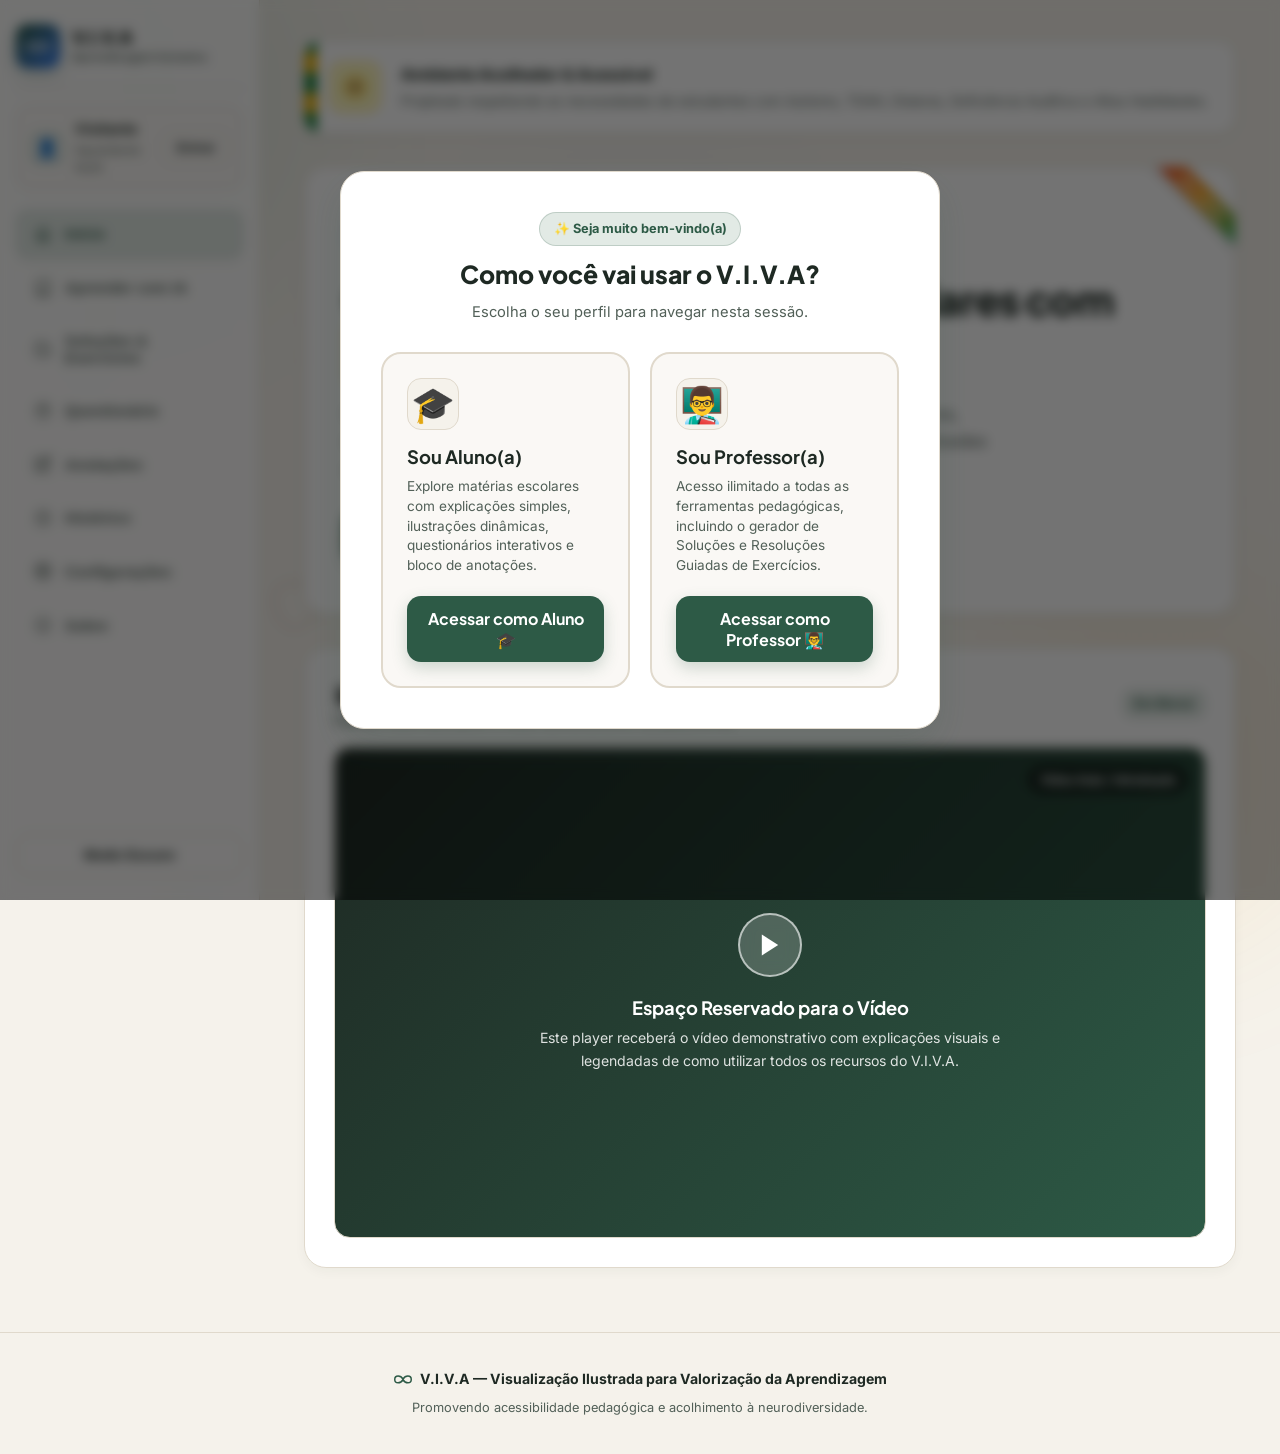
<file: index.html>
<!DOCTYPE html>
<html lang="pt-BR">
<head>
<meta charset="UTF-8" />
<meta name="viewport" content="width=device-width, initial-scale=1.0" />
<title>V.I.V.A – Aprendizagem Visual Interativa</title>
<meta name="description" content="Plataforma educativa acessível com IA, animações suaves e recursos visuais inclusivos." />
<link rel="preconnect" href="https://fonts.googleapis.com" />
<link rel="preconnect" href="https://fonts.gstatic.com" crossorigin />
<link href="https://fonts.googleapis.com/css2?family=Plus+Jakarta+Sans:wght@500;600;700;800&family=Inter:wght@400;500;600&display=swap" rel="stylesheet" />
<style>
:root {
  --bg: #F5F2EB;
  --bg-card: #FFFFFF;
  --bg-card-subtle: #FAF8F5;
  --text: #1E2923;
  --text-soft: #526058;

  --accent: #2D5A46;
  --accent-hover: #214334;
  --accent-soft: #E2EAE5;

  --tag-bg: #F6ECE8;
  --tag-text: #B8583B;
  --autism-blue: #3B82F6;
  --autism-gold: #F59E0B;
  --autism-red: #EF4444;
  --autism-green: #10B981;
  --sunflower-yellow: #EAB308;
  --sunflower-bg: #FEF9C3;

  --border: #E0D9CC;
  --border-focus: #2D5A46;

  --shadow-sm: 0 4px 12px rgba(30, 41, 35, 0.04);
  --shadow-md: 0 10px 28px rgba(30, 41, 35, 0.08);
  --shadow-float: 0 16px 36px rgba(45, 90, 70, 0.15);

  --header-bg: rgba(255, 255, 255, 0.85);
  --on-accent: #FFFFFF;
  --sidebar-w: 260px;
  
  --font-scale: 16px;
}

[data-theme="dark"] {
  --bg: #121815;
  --bg-card: #1B2420;
  --bg-card-subtle: #222D28;
  --text: #F0F4F2;
  --text-soft: #9DB0A5;
  
  --accent: #5BA883;
  --accent-hover: #72B896;
  --accent-soft: #1C3328;
  
  --tag-bg: #32221B;
  --tag-text: #ECA48E;
  --sunflower-bg: #332B00;

  --border: #283630;
  --border-focus: #5BA883;
  --shadow-sm: 0 4px 12px rgba(0, 0, 0, 0.25);
  --shadow-md: 0 10px 28px rgba(0, 0, 0, 0.4);
  --shadow-float: 0 16px 36px rgba(0, 0, 0, 0.5);
  --header-bg: rgba(27, 36, 32, 0.85);
}

[data-reduce-animations="true"] *,
[data-reduce-animations="true"] *::before,
[data-reduce-animations="true"] *::after {
  animation-duration: 0.001ms !important;
  animation-iteration-count: 1 !important;
  transition-duration: 0.001ms !important;
}

[data-reduce-animations="true"] .bg-orb {
  display: none !important;
}

[data-reduce-animations="true"] .splash-screen {
  display: none !important;
}

* { margin: 0; padding: 0; box-sizing: border-box; }

html { font-size: var(--font-scale); }

body {
  font-family: 'Inter', system-ui, sans-serif;
  background: var(--bg);
  color: var(--text);
  line-height: 1.6;
  min-height: 100vh;
  overflow-x: hidden;
  position: relative;
}

h1, h2, h3, .btn-primary, .step-num {
  font-family: 'Plus Jakarta Sans', system-ui, sans-serif;
}

.splash-screen {
  position: fixed;
  inset: 0;
  background: var(--bg);
  z-index: 9999;
  display: flex;
  flex-direction: column;
  align-items: center;
  justify-content: center;
  transition: opacity 0.5s ease, visibility 0.5s ease;
}

.splash-screen.hidden {
  opacity: 0;
  visibility: hidden;
  pointer-events: none;
}

.splash-logo {
  display: flex;
  align-items: center;
  gap: 1rem;
  margin-bottom: 2rem;
  animation: splashPulse 1.2s ease-in-out infinite alternate;
}

.splash-icon {
  width: 64px;
  height: 64px;
  background: linear-gradient(135deg, #2D5A46 0%, #3B82F6 100%);
  color: #fff;
  border-radius: 18px;
  display: flex;
  align-items: center;
  justify-content: center;
  font-weight: 800;
  box-shadow: var(--shadow-float);
}

.splash-title {
  font-size: 2.2rem;
  font-weight: 800;
  color: var(--text);
  letter-spacing: -0.02em;
}

.splash-subtitle {
  font-size: 0.95rem;
  color: var(--text-soft);
  font-weight: 600;
}

.splash-progress-bar {
  width: 220px;
  height: 6px;
  background: var(--border);
  border-radius: 10px;
  overflow: hidden;
  position: relative;
}

.splash-progress-fill {
  height: 100%;
  width: 0%;
  background: linear-gradient(90deg, var(--accent), #3B82F6);
  border-radius: 10px;
  animation: splashLoad 1.3s cubic-bezier(0.16, 1, 0.3, 1) forwards;
}

@keyframes splashLoad {
  0% { width: 0%; }
  100% { width: 100%; }
}

@keyframes splashPulse {
  0% { transform: scale(0.98); }
  100% { transform: scale(1.04); }
}

.bg-orb {
  position: fixed;
  border-radius: 50%;
  filter: blur(80px);
  z-index: -1;
  pointer-events: none;
  opacity: 0.5;
  animation: floatOrb 18s ease-in-out infinite alternate;
}

.orb-1 { width: 400px; height: 400px; background: rgba(91, 168, 131, 0.2); top: -100px; left: -100px; }
.orb-2 { width: 350px; height: 350px; background: rgba(245, 158, 11, 0.15); bottom: -50px; right: -50px; animation-delay: -5s; }
.orb-3 { width: 300px; height: 300px; background: rgba(59, 130, 246, 0.15); top: 40%; left: 50%; transform: translate(-50%, -50%); animation-delay: -10s; }

@keyframes floatOrb {
  0% { transform: translate(0, 0) scale(1); }
  50% { transform: translate(40px, 60px) scale(1.1); }
  100% { transform: translate(-30px, -40px) scale(0.95); }
}

.bg-symbols {
  position: fixed;
  inset: 0;
  width: 100%;
  height: 100%;
  z-index: -1;
  pointer-events: none;
  opacity: 0.11;
}
[data-theme="dark"] .bg-symbols { opacity: 0.09; }

.app-shell { display: flex; min-height: 100vh; }

.sidebar {
  width: var(--sidebar-w);
  flex-shrink: 0;
  background: var(--header-bg);
  backdrop-filter: blur(12px);
  -webkit-backdrop-filter: blur(12px);
  border-right: 1px solid var(--border);
  display: flex;
  flex-direction: column;
  padding: 1.5rem 1rem;
  position: sticky;
  top: 0;
  height: 100vh;
  z-index: 100;
  overflow-x: hidden;
  overflow-y: hidden;
}

.sidebar-logo {
  display: flex;
  align-items: center;
  gap: 0.75rem;
  text-decoration: none;
  color: var(--text);
  padding-bottom: 1.25rem;
  border-bottom: 1px solid var(--border);
  margin-bottom: 1rem;
}

.logo-icon {
  width: 44px;
  height: 44px;
  background: linear-gradient(135deg, #2D5A46 0%, #3B82F6 100%);
  color: #fff;
  border-radius: 12px;
  display: flex;
  align-items: center;
  justify-content: center;
  font-weight: 800;
  font-size: 1.2rem;
  box-shadow: 0 6px 14px rgba(45, 90, 70, 0.25);
  transition: transform 0.3s ease;
}

.sidebar-logo:hover .logo-icon { transform: rotate(8deg) scale(1.05); }
.sidebar-logo .logo-title { font-weight: 800; font-size: 1.15rem; line-height: 1.2; }
.sidebar-logo .logo-sub { font-size: 0.72rem; color: var(--text-soft); font-weight: 600; }

.user-profile-card {
  background: var(--bg-card-subtle);
  border: 1px solid var(--border);
  border-radius: 14px;
  padding: 0.75rem;
  margin-bottom: 1.25rem;
  display: flex;
  align-items: center;
  justify-content: space-between;
  gap: 0.5rem;
}

.user-profile-info { display: flex; align-items: center; gap: 0.6rem; overflow: hidden; }

.user-avatar {
  width: 36px;
  height: 36px;
  border-radius: 10px;
  background: var(--accent-soft);
  color: var(--accent);
  display: flex;
  align-items: center;
  justify-content: center;
  font-size: 1.1rem;
  font-weight: 700;
  flex-shrink: 0;
}

.user-name { font-size: 0.88rem; font-weight: 700; color: var(--text); white-space: nowrap; overflow: hidden; text-overflow: ellipsis; }
.user-status { font-size: 0.72rem; color: var(--text-soft); }

.sidebar-nav {
  display: flex;
  flex-direction: column;
  gap: 0.4rem;
  flex: 1;
  overflow-y: auto;
  overflow-x: hidden;
  scrollbar-width: none;
  -ms-overflow-style: none;
}

.sidebar::-webkit-scrollbar,
.sidebar-nav::-webkit-scrollbar {
  display: none !important;
  width: 0 !important;
  height: 0 !important;
}

.nav-item {
  display: flex;
  align-items: center;
  gap: 0.75rem;
  padding: 0.85rem 1rem;
  border-radius: 12px;
  border: 1px solid transparent;
  background: transparent;
  color: var(--text-soft);
  font-size: 0.95rem;
  font-weight: 600;
  cursor: pointer;
  text-align: left;
  transition: all 0.25s cubic-bezier(0.16, 1, 0.3, 1);
  width: 100%;
}

.nav-item:hover { background: var(--bg-card-subtle); color: var(--text); transform: translateX(2px); }
.nav-item.active { background: var(--accent-soft); color: var(--accent); border-color: rgba(45, 90, 70, 0.2); font-weight: 700; box-shadow: var(--shadow-sm); }
.nav-icon { display: flex; align-items: center; justify-content: center; width: 20px; }
.nav-icon svg { width: 18px; height: 18px; transition: transform 0.2s ease; }

.theme-btn {
  background: transparent;
  border: 1px solid var(--border);
  color: var(--text);
  width: 100%;
  padding: 0.75rem;
  border-radius: 12px;
  cursor: pointer;
  font-size: 0.9rem;
  font-weight: 600;
  display: flex;
  align-items: center;
  justify-content: center;
  gap: 0.5rem;
  margin-top: 0.5rem;
  transition: all 0.2s ease;
}
.theme-btn:hover { background: var(--bg-card-subtle); transform: translateY(-2px); }

.main-content { flex: 1; min-width: 0; position: relative; }

.view { display: none; opacity: 0; transform: translateY(20px); transition: opacity 0.35s cubic-bezier(0.16, 1, 0.3, 1), transform 0.35s cubic-bezier(0.16, 1, 0.3, 1); }
.view.active { display: block; opacity: 1; transform: translateY(0); }
.view-inner { max-width: 980px; margin: 0 auto; padding: 2.5rem 1.5rem 4rem; }

.modal-overlay {
  position: fixed; inset: 0; background: rgba(0, 0, 0, 0.55); backdrop-filter: blur(6px);
  z-index: 2000; display: flex; align-items: center; justify-content: center; opacity: 0; visibility: hidden; transition: all 0.3s ease; padding: 1rem;
}
.modal-overlay.active { opacity: 1; visibility: visible; }

.auth-card {
  background: var(--bg-card); border: 1px solid var(--border); border-radius: 22px; width: 100%; max-width: 420px; padding: 2.25rem; box-shadow: var(--shadow-float); transform: translateY(20px); transition: transform 0.3s ease;
}
.modal-overlay.active .auth-card { transform: translateY(0); }

.role-card {
  background: var(--bg-card);
  border: 1px solid var(--border);
  border-radius: 24px;
  width: 100%;
  max-width: 600px;
  padding: 2.5rem;
  box-shadow: var(--shadow-float);
  transform: translateY(20px);
  transition: transform 0.3s ease;
  text-align: center;
}
.modal-overlay.active .role-card { transform: translateY(0); }

.role-badge-tag {
  display: inline-block;
  background: var(--accent-soft);
  color: var(--accent);
  font-weight: 700;
  font-size: 0.8rem;
  padding: 0.35rem 0.85rem;
  border-radius: 20px;
  border: 1px solid rgba(45, 90, 70, 0.2);
}

.role-options-grid {
  display: grid;
  grid-template-columns: 1fr 1fr;
  gap: 1.25rem;
  margin-top: 1.75rem;
}
@media (max-width: 600px) {
  .role-options-grid { grid-template-columns: 1fr; }
}

.role-option-card {
  background: var(--bg-card-subtle);
  border: 2px solid var(--border);
  border-radius: 20px;
  padding: 1.5rem;
  text-align: left;
  cursor: pointer;
  transition: all 0.25s cubic-bezier(0.16, 1, 0.3, 1);
  display: flex;
  flex-direction: column;
}
.role-option-card:hover {
  border-color: var(--accent);
  transform: translateY(-4px);
  box-shadow: var(--shadow-md);
  background: var(--bg-card);
}

.role-icon {
  font-size: 2.2rem;
  margin-bottom: 0.75rem;
  background: var(--bg);
  width: 52px;
  height: 52px;
  border-radius: 14px;
  display: flex;
  align-items: center;
  justify-content: center;
  border: 1px solid var(--border);
}

.auth-header { display: flex; justify-content: space-between; align-items: center; margin-bottom: 1.5rem; }
.auth-tabs { display: flex; background: var(--bg-card-subtle); border: 1px solid var(--border); border-radius: 12px; padding: 4px; margin-bottom: 1.5rem; }
.auth-tab { flex: 1; padding: 0.6rem; border: none; background: transparent; color: var(--text-soft); font-weight: 700; font-size: 0.88rem; border-radius: 8px; cursor: pointer; transition: all 0.2s ease; }
.auth-tab.active { background: var(--bg-card); color: var(--text); box-shadow: var(--shadow-sm); }

.video-section-card { background: var(--bg-card); border: 1px solid var(--border); border-radius: 22px; padding: 1.8rem; margin-top: 2rem; box-shadow: var(--shadow-sm); }
.video-placeholder-wrapper { position: relative; width: 100%; aspect-ratio: 16/9; background: linear-gradient(135deg, #1E2923 0%, #2D5A46 100%); border-radius: 16px; overflow: hidden; display: flex; flex-direction: column; align-items: center; justify-content: center; color: #fff; text-align: center; padding: 1.5rem; margin-top: 1rem; border: 1px solid var(--border); }
.video-play-btn { width: 64px; height: 64px; background: rgba(255, 255, 255, 0.2); backdrop-filter: blur(8px); border-radius: 50%; display: flex; align-items: center; justify-content: center; margin-bottom: 1rem; border: 2px solid rgba(255, 255, 255, 0.6); transition: transform 0.3s ease; cursor: pointer; }
.video-placeholder-wrapper:hover .video-play-btn { transform: scale(1.12); background: rgba(255, 255, 255, 0.35); }
.video-badge { position: absolute; top: 1rem; right: 1rem; background: rgba(0, 0, 0, 0.5); backdrop-filter: blur(4px); color: #fff; font-size: 0.75rem; padding: 0.3rem 0.75rem; border-radius: 20px; font-weight: 700; border: 1px solid rgba(255, 255, 255, 0.2); }

.ribbon-corner { position: absolute; top: 0; right: 0; width: 90px; height: 90px; overflow: hidden; pointer-events: none; }
.ribbon-corner-inner { position: absolute; top: 20px; right: -32px; transform: rotate(45deg); width: 130px; background: linear-gradient(90deg, #EF4444, #F59E0B, #10B981, #3B82F6, #8B5CF6); background-size: 200% 200%; animation: ribbonShimmer 4s ease infinite; color: #fff; font-size: 0.62rem; font-weight: 800; text-align: center; line-height: 20px; text-transform: uppercase; letter-spacing: 0.06em; box-shadow: 0 3px 8px rgba(0,0,0,0.18); }

@keyframes ribbonShimmer { 0% { background-position: 0% 50%; } 50% { background-position: 100% 50%; } 100% { background-position: 0% 50%; } }

.lanyard-badge-card { background: var(--bg-card); border: 1px solid var(--border); border-radius: 18px; padding: 1.25rem 1.5rem; display: flex; align-items: center; gap: 1.25rem; position: relative; box-shadow: var(--shadow-sm); overflow: hidden; margin-bottom: 2rem; transition: all 0.3s cubic-bezier(0.16, 1, 0.3, 1); }
.lanyard-badge-card:hover { transform: translateY(-3px) scale(1.005); box-shadow: var(--shadow-md); border-color: var(--accent); }
.lanyard-strap { width: 12px; height: 100%; position: absolute; left: 0; top: 0; background: repeating-linear-gradient(0deg, #15803D 0px, #15803D 20px, #EAB308 20px, #EAB308 40px); animation: strapMove 20s linear infinite; }

@keyframes strapMove { 0% { background-position: 0 0; } 100% { background-position: 0 100px; } }

.lanyard-icon-wrapper { width: 52px; height: 52px; border-radius: 14px; background: var(--sunflower-bg); border: 1px solid rgba(234, 179, 8, 0.4); display: flex; align-items: center; justify-content: center; flex-shrink: 0; animation: pulseGentle 3s ease-in-out infinite; }

@keyframes pulseGentle { 0%, 100% { transform: scale(1); } 50% { transform: scale(1.06); } }

.highlight-text { background: linear-gradient(120deg, rgba(234, 179, 8, 0.25) 0%, rgba(16, 185, 129, 0.25) 100%); border-radius: 6px; padding: 0.1em 0.35em; display: inline-block; transition: transform 0.2s ease; }
.hero { background: var(--bg-card); border: 1px solid var(--border); border-radius: 22px; padding: 3.25rem 2.5rem; margin-bottom: 2rem; box-shadow: var(--shadow-sm); position: relative; overflow: hidden; transition: border-color 0.3s ease; }
.hero:hover { border-color: var(--accent); }
.hero-tags-wrapper { display: flex; flex-wrap: wrap; gap: 0.6rem; margin-bottom: 1.25rem; }
.hero-tag { display: inline-flex; align-items: center; gap: 0.45rem; font-size: 0.78rem; font-weight: 700; padding: 0.4rem 0.85rem; border-radius: 10px; text-transform: uppercase; letter-spacing: 0.03em; }

.tag-autismo { background: #EBF5FF; color: #1D4ED8; border: 1px solid #BFDBFE; }
.tag-girassol { background: var(--sunflower-bg); color: #854D0E; border: 1px solid #FEF08A; }
.tag-neuro { background: #F3E8FF; color: #6B21A8; border: 1px solid #E9D5FF; }

.hero h1 { font-size: clamp(1.9rem, 4vw, 2.6rem); font-weight: 800; line-height: 1.22; margin-bottom: 1rem; letter-spacing: -0.02em; }
.hero p { font-size: 1.08rem; color: var(--text-soft); max-width: 680px; margin-bottom: 1.75rem; }

.btn-primary { background: var(--accent); color: var(--on-accent); border: none; padding: 0.95rem 1.85rem; border-radius: 14px; font-size: 1rem; font-weight: 700; cursor: pointer; display: inline-flex; align-items: center; gap: 0.65rem; transition: all 0.25s cubic-bezier(0.16, 1, 0.3, 1); box-shadow: 0 6px 16px rgba(45, 90, 70, 0.22); }
.btn-primary:hover { background: var(--accent-hover); transform: translateY(-3px) scale(1.02); box-shadow: 0 8px 22px rgba(45, 90, 70, 0.32); }

.btn-secondary { background: var(--bg-card-subtle); color: var(--text); border: 1px solid var(--border); padding: 0.75rem 1.25rem; border-radius: 12px; font-size: 0.9rem; font-weight: 600; cursor: pointer; display: inline-flex; align-items: center; gap: 0.5rem; transition: all 0.2s ease; }
.btn-secondary:hover { background: var(--accent-soft); border-color: var(--accent); color: var(--accent); transform: translateY(-2px); }

.section-header-flex { display: flex; justify-content: space-between; align-items: center; margin-bottom: 1.25rem; flex-wrap: wrap; gap: 1rem; }
.section-title { font-size: 1.4rem; font-weight: 800; letter-spacing: -0.01em; margin-bottom: 0; }

.subjects-grid { display: grid; grid-template-columns: repeat(auto-fit, minmax(210px, 1fr)); gap: 1.25rem; }
.subject-card { background: var(--bg-card); border: 1px solid var(--border); border-radius: 18px; padding: 1.6rem; cursor: pointer; transition: all 0.3s cubic-bezier(0.16, 1, 0.3, 1); box-shadow: var(--shadow-sm); position: relative; overflow: hidden; display: flex; flex-direction: column; justify-content: space-between; }
.subject-card:hover { border-color: var(--accent); transform: translateY(-6px) scale(1.02); box-shadow: var(--shadow-md); }

.subject-header-action { position: absolute; top: 1rem; right: 1rem; display: flex; gap: 0.35rem; opacity: 0; transition: opacity 0.2s ease; }
.subject-card:hover .subject-header-action { opacity: 1; }

.icon-btn-sm { background: var(--bg-card-subtle); border: 1px solid var(--border); width: 30px; height: 30px; border-radius: 8px; display: flex; align-items: center; justify-content: center; font-size: 0.82rem; cursor: pointer; transition: all 0.2s ease; }
.icon-btn-sm:hover { background: var(--accent-soft); color: var(--accent); border-color: var(--accent); transform: scale(1.1); }

.subject-icon { font-size: 2.4rem; margin-bottom: 0.85rem; display: inline-block; transition: transform 0.3s cubic-bezier(0.16, 1, 0.3, 1); }
.subject-card:hover .subject-icon { transform: scale(1.2) rotate(8deg); }
.subject-card h3 { font-size: 1.15rem; font-weight: 700; margin-bottom: 0.3rem; }
.subject-card p { font-size: 0.85rem; color: var(--text-soft); }

.form-card { background: var(--bg-card); border: 1px solid var(--border); border-radius: 20px; padding: 1.8rem; margin-bottom: 1.5rem; box-shadow: var(--shadow-md); }
.form-grid { display: grid; grid-template-columns: 80px 1fr; gap: 1rem; }
@media (max-width: 600px) { .form-grid { grid-template-columns: 1fr; } }

.learning-panel { display: none; background: var(--bg-card); border: 1px solid var(--border); border-radius: 22px; padding: 2.25rem; box-shadow: var(--shadow-sm); }
.learning-panel.visible { display: block; }

.input-group { margin-bottom: 1.25rem; }
.input-group label { display: block; font-weight: 700; margin-bottom: 0.5rem; font-size: 0.95rem; }
.input-group input, .input-group textarea, .input-group select {
  width: 100%; padding: 0.9rem 1.1rem; border: 1px solid var(--border); border-radius: 14px; font-size: 0.98rem; font-family: inherit; background: var(--bg); color: var(--text); transition: border-color 0.25s ease, box-shadow 0.25s ease;
}
.input-group input:focus, .input-group textarea:focus, .input-group select:focus { outline: none; border-color: var(--accent); box-shadow: 0 0 0 4px var(--accent-soft); }

.back-btn { background: transparent; border: 1px solid var(--border); color: var(--text); padding: 0.6rem 1.1rem; border-radius: 12px; cursor: pointer; font-weight: 600; font-size: 0.88rem; transition: all 0.2s ease; }
.back-btn:hover { background: var(--bg-card-subtle); transform: translateX(-3px); }

.result-area { display: none; margin-top: 2rem; }

.quiz-progress-track { width: 100%; height: 8px; background: var(--bg-card-subtle); border-radius: 999px; overflow: hidden; }
.quiz-progress-fill { height: 100%; width: 0%; background: var(--accent); border-radius: 999px; transition: width 0.3s ease; }

.quiz-option {
  display: block;
  width: 100%;
  text-align: left;
  padding: 0.9rem 1.1rem;
  margin-bottom: 0.65rem;
  border: 2px solid var(--border);
  border-radius: 14px;
  background: var(--bg-card-subtle);
  color: var(--text);
  font-family: inherit;
  font-size: 1rem;
  font-weight: 600;
  cursor: pointer;
  transition: all 0.2s ease;
}
.quiz-option:hover:not(:disabled) { border-color: var(--accent); background: var(--accent-soft); }
.quiz-option:disabled { cursor: default; }
.quiz-option.correct { border-color: #2E7D46; background: rgba(46, 125, 70, 0.14); color: var(--text); }
.quiz-option.incorrect { border-color: #C0392B; background: rgba(192, 57, 43, 0.14); color: var(--text); }
.result-area.visible { display: block; }
.result-grid { display: grid; grid-template-columns: 1fr 1fr; gap: 1.5rem; }
@media (max-width: 768px) { .result-grid { grid-template-columns: 1fr; } }

.explanation-box, .image-box { background: var(--bg-card-subtle); border: 1px solid var(--border); border-radius: 16px; padding: 1.5rem; }
.image-placeholder { width: 100%; aspect-ratio: 1/1; background: var(--bg); border-radius: 14px; border: 1px solid var(--border); overflow: hidden; display: flex; align-items: center; justify-content: center; position: relative; }
.image-placeholder img { width: 100%; height: 100%; object-fit: cover; transition: opacity 0.4s ease, transform 0.4s ease; opacity: 0; }
.image-placeholder img:hover { transform: scale(1.04); }

.skeleton-loader {
  width: 100%; height: 100%; background: linear-gradient(90deg, var(--bg-card-subtle) 25%, var(--border) 50%, var(--bg-card-subtle) 75%); background-size: 200% 100%; animation: loadingShimmer 1.5s infinite; position: absolute; top: 0; left: 0; display: none; z-index: 2;
}
.skeleton-loader.active { display: block; }

@keyframes loadingShimmer { 0% { background-position: 200% 0; } 100% { background-position: -200% 0; } }

.notes-layout { display: grid; grid-template-columns: 280px 1fr; gap: 1.5rem; }
@media (max-width: 800px) { .notes-layout { grid-template-columns: 1fr; } }

.notes-sidebar { background: var(--bg-card); border: 1px solid var(--border); border-radius: 18px; padding: 1.25rem; display: flex; flex-direction: column; gap: 0.85rem; max-height: 600px; overflow-y: auto; }
.note-item { padding: 0.9rem 1rem; border-radius: 12px; border: 1px solid var(--border); background: var(--bg-card-subtle); cursor: pointer; transition: all 0.2s ease; }
.note-item:hover { border-color: var(--accent); transform: translateX(3px); }
.note-item.active { background: var(--accent-soft); border-color: var(--accent); }
.note-item h4 { font-size: 0.95rem; font-weight: 700; margin-bottom: 0.2rem; }
.note-item p { font-size: 0.8rem; color: var(--text-soft); text-overflow: ellipsis; white-space: nowrap; overflow: hidden; }

.note-editor { background: var(--bg-card); border: 1px solid var(--border); border-radius: 18px; padding: 1.75rem; display: flex; flex-direction: column; gap: 1.25rem; }

.config-group { background: var(--bg-card); border: 1px solid var(--border); border-radius: 18px; padding: 1.5rem 1.75rem; margin-bottom: 1.5rem; box-shadow: var(--shadow-sm); }
.config-item { display: flex; justify-content: space-between; align-items: center; padding: 1rem 0; border-bottom: 1px solid var(--border); }
.config-item:last-child { border-bottom: none; }
.config-info h4 { font-size: 1rem; font-weight: 700; margin-bottom: 0.25rem; }
.config-info p { font-size: 0.85rem; color: var(--text-soft); }

.toggle-switch { position: relative; display: inline-block; width: 50px; height: 26px; }
.toggle-switch input { opacity: 0; width: 0; height: 0; }
.slider { position: absolute; cursor: pointer; top: 0; left: 0; right: 0; bottom: 0; background-color: var(--border); transition: .3s; border-radius: 34px; }
.slider:before { position: absolute; content: ""; height: 18px; width: 18px; left: 4px; bottom: 4px; background-color: white; transition: .3s; border-radius: 50%; }
input:checked + .slider { background-color: var(--accent); }
input:checked + .slider:before { transform: translateX(24px); }

.history-container { margin-top: 1.5rem; }
.history-header { display: flex; justify-content: space-between; align-items: center; margin-bottom: 1.25rem; }
.history-list { display: flex; flex-direction: column; gap: 0.85rem; }
.history-card { background: var(--bg-card); border: 1px solid var(--border); border-radius: 16px; padding: 1.1rem 1.4rem; display: flex; justify-content: space-between; align-items: center; transition: all 0.25s ease; box-shadow: var(--shadow-sm); }
.history-card:hover { border-color: var(--accent); transform: translateX(5px); box-shadow: var(--shadow-md); }
.history-info h4 { font-size: 1rem; font-weight: 700; margin-bottom: 0.15rem; }
.history-info span { font-size: 0.82rem; color: var(--text-soft); }
.history-actions { display: flex; gap: 0.5rem; }

.btn-sm { padding: 0.45rem 0.85rem; border-radius: 10px; font-size: 0.82rem; font-weight: 600; cursor: pointer; border: 1px solid var(--border); background: var(--bg-card-subtle); color: var(--text); transition: all 0.2s ease; }
.btn-sm:hover { background: var(--accent-soft); color: var(--accent); border-color: var(--accent); transform: translateY(-1px); }

.btn-danger-sm { padding: 0.45rem 0.85rem; border-radius: 10px; font-size: 0.82rem; font-weight: 600; cursor: pointer; border: 1px solid #FCA5A5; background: #FEF2F2; color: #991B1B; transition: all 0.2s ease; }
.btn-danger-sm:hover { background: #FEE2E2; transform: translateY(-1px); }

.empty-state { text-align: center; padding: 3rem 1.5rem; background: var(--bg-card); border: 1px dashed var(--border); border-radius: 18px; color: var(--text-soft); }

footer { text-align: center; padding: 2.2rem; border-top: 1px solid var(--border); color: var(--text-soft); font-size: 0.88rem; display: flex; flex-direction: column; align-items: center; gap: 0.5rem; }
</style>
</head>
<body>

<div class="splash-screen" id="splashScreen">
  <div class="splash-logo">
    <div class="splash-icon">
      <svg width="34" height="34" viewBox="0 0 24 24" fill="none">
        <path d="M12 12C10.5 9.5 8 8 5.5 8C3 8 1 10 1 12.5C1 15 3 17 5.5 17C8 17 10.5 15.5 12 13C13.5 15.5 16 17 18.5 17C21 17 23 15 23 12.5C23 10 21 8 18.5 8C16 8 13.5 9.5 12 12Z" stroke="#FFFFFF" stroke-width="2.5" stroke-linecap="round"/>
      </svg>
    </div>
    <div>
      <div class="splash-title">V.I.V.A</div>
      <div class="splash-subtitle">Aprendizagem Inclusiva com IA</div>
    </div>
  </div>
  <div class="splash-progress-bar">
    <div class="splash-progress-fill"></div>
  </div>
</div>

<div class="bg-orb orb-1"></div>
<div class="bg-orb orb-2"></div>
<div class="bg-orb orb-3"></div>

<svg class="bg-symbols" xmlns="http://www.w3.org/2000/svg" viewBox="0 0 1000 1000" preserveAspectRatio="xMidYMid slice" aria-hidden="true">
  <defs>
    <linearGradient id="infGradMuted" x1="0" y1="0" x2="1" y2="0">
      <stop offset="0%" stop-color="#B5675A"/>
      <stop offset="25%" stop-color="#C08A4E"/>
      <stop offset="50%" stop-color="#8D9A5C"/>
      <stop offset="75%" stop-color="#5E7A8C"/>
      <stop offset="100%" stop-color="#7C6A8C"/>
    </linearGradient>
  </defs>

  <g transform="translate(95,130) rotate(-14) scale(1.15)" opacity="0.55">
    <path d="M0,-40 C-22,-30 -24,0 0,14 C24,28 22,58 0,70" stroke="#8A9A7B" stroke-width="7" fill="none" stroke-linecap="round"/>
    <rect x="-10" y="68" width="20" height="26" rx="3" fill="#9C8B76"/>
  </g>

  <g transform="translate(845,95) rotate(9) scale(0.85)" opacity="0.4">
    <g fill="#C9A227">
      <ellipse cx="0" cy="-20" rx="6.5" ry="14"/>
      <ellipse cx="14" cy="-14" rx="6.5" ry="14" transform="rotate(45 14 -14)"/>
      <ellipse cx="20" cy="0" rx="6.5" ry="14" transform="rotate(90 20 0)"/>
      <ellipse cx="14" cy="14" rx="6.5" ry="14" transform="rotate(135 14 14)"/>
      <ellipse cx="0" cy="20" rx="6.5" ry="14" transform="rotate(180 0 20)"/>
      <ellipse cx="-14" cy="14" rx="6.5" ry="14" transform="rotate(225 -14 14)"/>
      <ellipse cx="-20" cy="0" rx="6.5" ry="14" transform="rotate(270 -20 0)"/>
      <ellipse cx="-14" cy="-14" rx="6.5" ry="14" transform="rotate(315 -14 -14)"/>
    </g>
    <circle cx="0" cy="0" r="8" fill="#5C4433"/>
  </g>

  <g transform="translate(470,55) rotate(-3) scale(0.75)" opacity="0.5">
    <path d="M-36,0 C-36,-24 -11,-24 0,0 C11,24 36,24 36,0 C36,-24 11,-24 0,0 C-11,24 -36,24 -36,0 Z"
      stroke="url(#infGradMuted)" stroke-width="8" fill="none" stroke-linecap="round"/>
  </g>

  <g transform="translate(715,300) rotate(21) scale(0.95)" opacity="0.45">
    <g fill="#5E7A8C">
      <rect x="-30" y="-11" width="22" height="22" rx="4"/>
      <circle cx="-9" cy="0" r="6"/>
    </g>
    <g fill="#B5675A">
      <rect x="-4" y="-11" width="22" height="22" rx="4"/>
      <circle cx="18" cy="0" r="6"/>
    </g>
  </g>

  <g transform="translate(75,415) rotate(11) scale(0.8)" opacity="0.5">
    <path d="M0,-26 C14,-20 14,7 0,14 C-14,21 -14,39 0,46" stroke="#6E8C78" stroke-width="9" fill="none" stroke-linecap="round"/>
    <path d="M0,-26 C-14,-20 -14,7 0,14 C14,21 14,39 0,46" stroke="#6E8C78" stroke-width="9" fill="none" stroke-linecap="round" opacity="0.75"/>
  </g>

  <g transform="translate(930,540) rotate(26) scale(0.9)" opacity="0.35">
    <path d="M0,-40 C-22,-30 -24,0 0,14 C24,28 22,58 0,70" stroke="#8A9A7B" stroke-width="7" fill="none" stroke-linecap="round"/>
    <rect x="-10" y="68" width="20" height="26" rx="3" fill="#9C8B76"/>
  </g>

  <g transform="translate(250,615) rotate(-17) scale(1.0)" opacity="0.45">
    <path d="M-36,0 C-36,-24 -11,-24 0,0 C11,24 36,24 36,0 C36,-24 11,-24 0,0 C-11,24 -36,24 -36,0 Z"
      stroke="url(#infGradMuted)" stroke-width="8" fill="none" stroke-linecap="round"/>
  </g>

  <g transform="translate(575,715) rotate(-7) scale(0.65)" opacity="0.35">
    <g fill="#C9A227">
      <ellipse cx="0" cy="-20" rx="6.5" ry="14"/>
      <ellipse cx="14" cy="-14" rx="6.5" ry="14" transform="rotate(45 14 -14)"/>
      <ellipse cx="20" cy="0" rx="6.5" ry="14" transform="rotate(90 20 0)"/>
      <ellipse cx="14" cy="14" rx="6.5" ry="14" transform="rotate(135 14 14)"/>
      <ellipse cx="0" cy="20" rx="6.5" ry="14" transform="rotate(180 0 20)"/>
      <ellipse cx="-14" cy="14" rx="6.5" ry="14" transform="rotate(225 -14 14)"/>
      <ellipse cx="-20" cy="0" rx="6.5" ry="14" transform="rotate(270 -20 0)"/>
      <ellipse cx="-14" cy="-14" rx="6.5" ry="14" transform="rotate(315 -14 -14)"/>
    </g>
    <circle cx="0" cy="0" r="8" fill="#5C4433"/>
  </g>

  <g transform="translate(150,845) rotate(4) scale(1.05)" opacity="0.5">
    <g fill="#C9A227">
      <rect x="-30" y="-11" width="22" height="22" rx="4"/>
      <circle cx="-9" cy="0" r="6"/>
    </g>
    <g fill="#5E7A8C">
      <rect x="-4" y="-11" width="22" height="22" rx="4"/>
      <circle cx="18" cy="0" r="6"/>
    </g>
  </g>

  <g transform="translate(805,880) rotate(-22) scale(0.9)" opacity="0.4">
    <path d="M0,-26 C14,-20 14,7 0,14 C-14,21 -14,39 0,46" stroke="#6E8C78" stroke-width="9" fill="none" stroke-linecap="round"/>
    <path d="M0,-26 C-14,-20 -14,7 0,14 C14,21 14,39 0,46" stroke="#6E8C78" stroke-width="9" fill="none" stroke-linecap="round" opacity="0.75"/>
  </g>

  <g transform="translate(440,935) rotate(15) scale(0.75)" opacity="0.45">
    <path d="M0,-40 C-22,-30 -24,0 0,14 C24,28 22,58 0,70" stroke="#8A9A7B" stroke-width="7" fill="none" stroke-linecap="round"/>
    <rect x="-10" y="68" width="20" height="26" rx="3" fill="#9C8B76"/>
  </g>

  <g transform="translate(915,790) rotate(7) scale(0.6)" opacity="0.35">
    <path d="M-36,0 C-36,-24 -11,-24 0,0 C11,24 36,24 36,0 C36,-24 11,-24 0,0 C-11,24 -36,24 -36,0 Z"
      stroke="url(#infGradMuted)" stroke-width="8" fill="none" stroke-linecap="round"/>
  </g>
</svg>

<div class="app-shell">
  <aside class="sidebar">
    <a href="#" class="sidebar-logo" onclick="showView('inicio'); return false;">
      <div class="logo-icon">
        <svg width="24" height="24" viewBox="0 0 24 24" fill="none">
          <path d="M12 12C10.5 9.5 8 8 5.5 8C3 8 1 10 1 12.5C1 15 3 17 5.5 17C8 17 10.5 15.5 12 13C13.5 15.5 16 17 18.5 17C21 17 23 15 23 12.5C23 10 21 8 18.5 8C16 8 13.5 9.5 12 12Z" stroke="currentColor" stroke-width="2.2" stroke-linecap="round"/>
        </svg>
      </div>
      <div>
        <div class="logo-title">V.I.V.A</div>
        <div class="logo-sub">Aprendizagem Inclusiva</div>
      </div>
    </a>

    <div class="user-profile-card">
      <div class="user-profile-info">
        <div class="user-avatar" id="sidebarAvatar">👤</div>
        <div>
          <div class="user-name" id="sidebarUsername">Visitante</div>
          <div class="user-status" id="sidebarUserStatus">Modo Local</div>
        </div>
      </div>
      <button class="btn-sm" id="authBtnSidebar" onclick="abrirModalAuth()">Entrar</button>
    </div>

    <nav class="sidebar-nav">
      <button class="nav-item active" data-view="inicio" onclick="showView('inicio')">
        <span class="nav-icon"><svg viewBox="0 0 24 24" fill="none" stroke="currentColor" stroke-width="2"><path d="M3 11l9-8 9 8"/><path d="M5 10v10a1 1 0 0 0 1 1h4v-6h4v6h4a1 1 0 0 0 1-1V10"/></svg></span>
        <span>Início</span>
      </button>
      <button class="nav-item" data-view="app" onclick="showView('app')">
        <span class="nav-icon"><svg viewBox="0 0 24 24" fill="none" stroke="currentColor" stroke-width="2"><path d="M4 19.5A2.5 2.5 0 0 1 6.5 17H20"/><path d="M6.5 2H20v20H6.5A2.5 2.5 0 0 1 4 19.5v-15A2.5 2.5 0 0 1 6.5 2z"/></svg></span>
        <span>Aprender com IA</span>
      </button>
      <button class="nav-item" data-view="solucoes" onclick="showView('solucoes')">
        <span class="nav-icon"><svg viewBox="0 0 24 24" fill="none" stroke="currentColor" stroke-width="2"><path d="M9 11l3 3L22 4"/><path d="M21 12v7a2 2 0 0 1-2 2H5a2 2 0 0 1-2-2V5a2 2 0 0 1 2-2h11"/></svg></span>
        <span>Soluções & Exercícios</span>
      </button>
      <button class="nav-item" data-view="quiz" onclick="showView('quiz')">
        <span class="nav-icon"><svg viewBox="0 0 24 24" fill="none" stroke="currentColor" stroke-width="2"><circle cx="12" cy="12" r="9"/><path d="M9.5 9a2.5 2.5 0 0 1 5 0c0 1.5-2 2-2.5 3.5"/><line x1="12" y1="16.5" x2="12" y2="16.5"/></svg></span>
        <span>Questionário</span>
      </button>
      <button class="nav-item" data-view="anotacoes" onclick="showView('anotacoes')">
        <span class="nav-icon"><svg viewBox="0 0 24 24" fill="none" stroke="currentColor" stroke-width="2"><path d="M11 4H4a2 2 0 0 0-2 2v14a2 2 0 0 0 2 2h14a2 2 0 0 0 2-2v-7"/><path d="M18.5 2.5a2.121 2.121 0 0 1 3 3L12 15l-4 1 1-4 9.5-9.5z"/></svg></span>
        <span>Anotações</span>
      </button>
      <button class="nav-item" data-view="historico" onclick="showView('historico')">
        <span class="nav-icon"><svg viewBox="0 0 24 24" fill="none" stroke="currentColor" stroke-width="2"><circle cx="12" cy="12" r="9"/><path d="M12 7v5l3 3"/></svg></span>
        <span>Histórico</span>
      </button>
      <button class="nav-item" data-view="configuracoes" onclick="showView('configuracoes')">
        <span class="nav-icon"><svg viewBox="0 0 24 24" fill="none" stroke="currentColor" stroke-width="2"><circle cx="12" cy="12" r="3"/><path d="M19.4 15a1.65 1.65 0 0 0 .33 1.82l.06.06a2 2 0 0 1 0 2.83 2 2 0 0 1-2.83 0l-.06-.06a1.65 1.65 0 0 0-1.82-.33 1.65 1.65 0 0 0-1 1.51V21a2 2 0 0 1-2 2 2 2 0 0 1-2-2v-.09A1.65 1.65 0 0 0 9 19.4a1.65 1.65 0 0 0-1.82.33l-.06.06a2 2 0 0 1-2.83 0 2 2 0 0 1 0-2.83l.06-.06a1.65 1.65 0 0 0 .33-1.82 1.65 1.65 0 0 0-1.51-1H3a2 2 0 0 1-2-2 2 2 0 0 1 2-2h.09A1.65 1.65 0 0 0 4.6 9a1.65 1.65 0 0 0-.33-1.82l-.06-.06a2 2 0 0 1 0-2.83 2 2 0 0 1 2.83 0l.06.06a1.65 1.65 0 0 0 1.82.33H9a1.65 1.65 0 0 0 1-1.51V3a2 2 0 0 1 2-2 2 2 0 0 1 2 2v.09a1.65 1.65 0 0 0 1 1.51 1.65 1.65 0 0 0 1.82-.33l.06-.06a2 2 0 0 1 2.83 0 2 2 0 0 1 0 2.83l-.06.06a1.65 1.65 0 0 0-.33 1.82V9a1.65 1.65 0 0 0 1.51 1H21a2 2 0 0 1 2 2 2 2 0 0 1-2 2h-.09a1.65 1.65 0 0 0-1.51 1z"/></svg></span>
        <span>Configurações</span>
      </button>
      <button class="nav-item" data-view="sobre" onclick="showView('sobre')">
        <span class="nav-icon"><svg viewBox="0 0 24 24" fill="none" stroke="currentColor" stroke-width="2"><circle cx="12" cy="12" r="9"/><line x1="12" y1="11" x2="12" y2="16"/><line x1="12" y1="7.5" x2="12" y2="7.5"/></svg></span>
        <span>Sobre</span>
      </button>
    </nav>

    <button class="theme-btn" id="themeBtn">Modo Escuro</button>
  </aside>

  <main class="main-content">
    <section class="view active" id="view-inicio">
      <div class="view-inner">
        <div class="lanyard-badge-card">
          <div class="lanyard-strap"></div>
          <div class="lanyard-icon-wrapper">
            <svg width="32" height="32" viewBox="0 0 24 24" fill="none">
              <circle cx="12" cy="12" r="3" fill="#854D0E"/>
              <path d="M12 3V6M12 18V21M3 12H6M18 12H21M5.6 5.6L7.8 7.8M16.2 16.2L18.4 18.4M5.6 18.4L7.8 16.2M16.2 7.8L18.4 5.6" stroke="#EAB308" stroke-width="2.5" stroke-linecap="round"/>
            </svg>
          </div>
          <div>
            <h4 style="font-size:0.98rem; font-weight:800; color:var(--text); margin-bottom:0.15rem;">Ambiente Acolhedor & Acessível</h4>
            <p style="font-size:0.86rem; color:var(--text-soft); margin:0;">
              Projetado respeitando as necessidades de estudantes com Autismo, TDAH, Dislexia, Deficiência Auditiva e Altas Habilidades.
            </p>
          </div>
        </div>

        <section class="hero">
          <div class="ribbon-corner">
            <div class="ribbon-corner-inner">Inclusão</div>
          </div>

          <div class="hero-tags-wrapper">
            <span class="hero-tag tag-autismo">Autismo & Espectro</span>
            <span class="hero-tag tag-girassol">🌻 Cordão de Girassol</span>
            <span class="hero-tag tag-neuro">♾ Neurodiversidade</span>
          </div>

          <h1>Compreenda conteúdos escolares com <span class="highlight-text">IA visual</span> e linguagem direta</h1>
          <p>O V.I.V.A adapta matérias escolares em tempo real gerando resumos claros, soluções passo a passo em texto corrido e ilustrações didáticas personalizadas com os melhores modelos de IA visual.</p>
          <div style="display:flex; gap:1rem; flex-wrap:wrap;">
            <button class="btn-primary" onclick="showView('app')">Explorar matérias →</button>
            <button class="btn-secondary" id="btnHeroSolucoes" onclick="showView('solucoes')">Resolver exercícios 📝</button>
          </div>
        </section>

        <section class="video-section-card">
          <div style="display:flex; justify-content:space-between; align-items:center;">
            <div>
              <h2 class="section-title" style="font-size:1.25rem;">🎬 Vídeo de Apresentação & Tutorial</h2>
              <p style="color:var(--text-soft); font-size:0.88rem;">Espaço reservado para o vídeo demonstrativo da plataforma.</p>
            </div>
            <span style="font-size:0.8rem; background:var(--accent-soft); color:var(--accent); font-weight:700; padding:0.3rem 0.75rem; border-radius:10px;">Em Breve</span>
          </div>

          <div class="video-placeholder-wrapper">
            <span class="video-badge">Vídeo Aula / Introdução</span>
            <div class="video-play-btn">
              <svg width="28" height="28" viewBox="0 0 24 24" fill="none">
                <polygon points="5,3 19,12 5,21" fill="#FFFFFF"/>
              </svg>
            </div>
            <h3 style="font-size:1.15rem; font-weight:700; margin-bottom:0.3rem;">Espaço Reservado para o Vídeo</h3>
            <p style="font-size:0.88rem; opacity:0.85; max-width:480px;">Este player receberá o vídeo demonstrativo com explicações visuais e legendadas de como utilizar todos os recursos do V.I.V.A.</p>
          </div>
        </section>
      </div>
    </section>

    <section class="view" id="view-app">
      <div class="view-inner">
        <div id="subjectsOverview">
          <div class="section-header-flex">
            <div>
              <h2 class="section-title">Disciplinas e Matérias</h2>
              <p style="color:var(--text-soft); font-size:0.9rem;">Escolha uma matéria ou crie as suas próprias categorias customizadas.</p>
            </div>
            <button class="btn-primary" style="padding: 0.65rem 1.2rem; font-size:0.9rem;" onclick="abrirFormMateria()">➕ Nova Matéria</button>
          </div>

          <div class="form-card" id="materiaFormCard" style="display: none;">
            <h3 id="materiaFormTitle" style="margin-bottom: 1rem; font-size:1.1rem;">Criar Nova Matéria</h3>
            <input type="hidden" id="materiaEditId" value="" />
            
            <div class="form-grid">
              <div class="input-group">
                <label for="materiaEmoji">Emoji / Ícone</label>
                <input type="text" id="materiaEmoji" placeholder="🎨" maxlength="4" style="text-align: center; font-size: 1.3rem;" />
              </div>
              <div class="input-group">
                <label for="materiaNome">Nome da Matéria</label>
                <input type="text" id="materiaNome" placeholder="Ex: Ciências, Biologia..." />
              </div>
            </div>

            <div class="input-group">
              <label for="materiaDesc">Descrição Curta</label>
              <input type="text" id="materiaDesc" placeholder="Ex: Células, corpo humano e seres vivos" />
            </div>

            <div style="display:flex; justify-content:flex-end; gap:0.75rem; margin-top:1rem;">
              <button class="btn-secondary" onclick="fecharFormMateria()">Cancelar</button>
              <button class="btn-primary" onclick="salvarMateria()">Salvar Matéria ✨</button>
            </div>
          </div>

          <div class="subjects-grid" id="subjectsGrid"></div>
        </div>

        <section class="learning-panel" id="learningPanel">
          <div style="display:flex; justify-content:space-between; align-items:center; margin-bottom:1.5rem;">
            <h2 id="panelTitle">MATÉRIA</h2>
            <button class="back-btn" onclick="voltarMaterias()">← Voltar</button>
          </div>

          <div class="input-group">
            <label for="topicInput">O que você gostaria de compreender agora?</label>
            <input type="text" id="topicInput" placeholder="Exemplo: O que é a fotossíntese? Como funciona o sistema solar?" onkeypress="handleKeyPress(event)" />
          </div>

          <button class="btn-primary" id="btnGerarIA" onclick="gerarExplicacao()">Gerar explicação visual com IA ✨</button>

          <div class="result-area" id="resultArea">
            <div class="result-grid">
              <div class="explanation-box">
                <div style="display:flex; justify-content:space-between; align-items:center; margin-bottom:0.75rem;">
                  <h3 style="margin:0; display:flex; align-items:center; gap:0.5rem;">
                    <span>📝</span> Explicação por IA
                  </h3>
                  <button class="btn-sm btn-audio-read" onclick="lerTextoContent('explanationContent')" style="display:inline-flex; align-items:center; gap:0.4rem;">
                    🔊 Ler em Voz Alta
                  </button>
                </div>
                <div id="explanationContent"></div>
              </div>
              <div class="image-box">
                <div style="display:flex; justify-content:space-between; align-items:center; margin-bottom:0.75rem;">
                  <h3 style="margin:0; display:flex; align-items:center; gap:0.5rem;" id="imageBoxTitle">
                    <span>🎨</span> Ilustração Didática
                  </h3>
                  <button class="btn-sm" id="btnRegerarImagem" onclick="regerarApenasImagem()" style="display:none;">🔄 Nova Imagem</button>
                </div>
                <div class="image-placeholder">
                  <div class="skeleton-loader" id="skeletonLoader"></div>
                  <img id="aiImage" alt="Ilustração didática gerada por IA" />
                </div>
              </div>
            </div>
          </div>
        </section>
      </div>
    </section>

    <!-- SECÇÃO: SOLUÇÕES E EXERCÍCIOS -->
    <section class="view" id="view-solucoes">
      <div class="view-inner">
        <div class="section-header-flex">
          <div>
            <h2 class="section-title">Soluções & Resolução de Exercícios</h2>
            <p style="color:var(--text-soft); font-size:0.9rem;">Escreva ou cole uma pergunta, problema ou dever de casa para obter uma resolução textual guiada e didática.</p>
          </div>
        </div>

        <div class="form-card">
          <div class="input-group">
            <label for="solucaoInput">Pergunta ou Exercício Escolar:</label>
            <textarea id="solucaoInput" rows="4" placeholder="Exemplo: Resolva 2x + 8 = 20 ou Explique as causas principais do Ciclo da Água..."></textarea>
          </div>
          <div class="input-group">
            <label for="solucaoMateriaSelect">Disciplina ou Área:</label>
            <select id="solucaoMateriaSelect">
              <option value="Matemática">Matemática</option>
              <option value="Português">Português</option>
              <option value="História">História</option>
              <option value="Geografia">Geografia</option>
              <option value="Ciências / Biologia">Ciências / Biologia</option>
              <option value="Geral">Outra / Geral</option>
            </select>
          </div>
          <button class="btn-primary" id="btnGerarSolucao" onclick="gerarSolucaoExercicio()">Gerar Solução Passo a Passo ✨</button>
        </div>

        <div class="result-area" id="resultAreaSolucao">
          <div class="explanation-box" style="width: 100%;">
            <div style="display:flex; justify-content:space-between; align-items:center; margin-bottom:0.75rem;">
              <h3 style="margin:0; display:flex; align-items:center; gap:0.5rem;">
                <span>💡</span> Solução Guiada por IA
              </h3>
              <button class="btn-sm btn-audio-read" onclick="lerTextoContent('solucaoContent')" style="display:inline-flex; align-items:center; gap:0.4rem;">
                🔊 Ouvir Solução
              </button>
            </div>
            <div id="solucaoContent"></div>
          </div>
        </div>
      </div>
    </section>

    <section class="view" id="view-quiz">
      <div class="view-inner">
        <div class="section-header-flex">
          <div>
            <h2 class="section-title">Questionário de Estudo</h2>
            <p style="color:var(--text-soft); font-size:0.9rem;">A IA gera perguntas de escolha múltipla sobre a matéria escolhida, para te ajudar a rever o conteúdo de forma ativa.</p>
          </div>
        </div>

        <div class="form-card" id="quizFormCard">
          <div class="input-group">
            <label for="quizMateriaSelect">Disciplina:</label>
            <select id="quizMateriaSelect"></select>
          </div>
          <div class="input-group">
            <label for="quizTemaInput">Tema específico (opcional):</label>
            <input type="text" id="quizTemaInput" placeholder="Ex: Verbos, Frações, Segunda Guerra Mundial..." />
          </div>
          <div class="input-group">
            <label for="quizQuantidadeSelect">Número de perguntas:</label>
            <select id="quizQuantidadeSelect">
              <option value="5">5 perguntas</option>
              <option value="10" selected>10 perguntas</option>
              <option value="15">15 perguntas</option>
            </select>
          </div>
          <button class="btn-primary" id="btnGerarQuiz" onclick="gerarQuiz()">Gerar Perguntas ✨</button>
        </div>

        <div class="result-area" id="quizResultArea">

          <div class="form-card" id="quizStatus" style="display:none; font-weight:600;"></div>

          <div class="form-card" id="quizPlayCard" style="display:none;">
            <div style="display:flex; justify-content:space-between; align-items:center; margin-bottom:1rem; gap:1rem; flex-wrap:wrap;">
              <span id="quizProgressLabel" style="font-weight:700; color:var(--text-soft); font-size:0.9rem;"></span>
              <button class="btn-secondary" onclick="cancelarQuiz()">Encerrar</button>
            </div>
            <div class="quiz-progress-track"><div class="quiz-progress-fill" id="quizProgressFill"></div></div>

            <h3 id="quizPerguntaTexto" style="margin:1.25rem 0;"></h3>
            <div id="quizOpcoes"></div>

            <div id="quizFeedback" style="display:none;"></div>

            <button class="btn-primary" id="btnProximaPergunta" onclick="proximaPergunta()" style="display:none; margin-top:1rem;">Próxima Pergunta →</button>
          </div>

          <div class="form-card" id="quizResumoCard" style="display:none; text-align:center;">
            <h3 id="quizResumoTitulo" style="margin-bottom:0.5rem;"></h3>
            <p id="quizResumoTexto" style="color:var(--text-soft); margin-bottom:1.5rem;"></p>
            <div style="display:flex; gap:0.75rem; justify-content:center; flex-wrap:wrap;">
              <button class="btn-primary" onclick="revisarRespostas()">Rever Perguntas</button>
              <button class="btn-secondary" onclick="reiniciarFormularioQuiz()">Gerar Novo Questionário</button>
            </div>
            <div id="quizRevisaoLista" style="display:none; text-align:left; margin-top:1rem;"></div>
          </div>

        </div>
      </div>
    </section>

    <section class="view" id="view-anotacoes">
      <div class="view-inner">
        <div class="section-header-flex">
          <div>
            <h2 class="section-title">Bloco de Anotações</h2>
            <p style="color:var(--text-soft); font-size:0.9rem;">Guarde resumos, lembretes e anotações pessoais de estudo.</p>
          </div>
          <button class="btn-primary" style="padding: 0.65rem 1.2rem; font-size:0.9rem;" onclick="criarNovaAnotacao()">➕ Nova Anotação</button>
        </div>

        <div class="notes-layout">
          <div class="notes-sidebar" id="notesList"></div>

          <div class="note-editor" id="noteEditor">
            <input type="hidden" id="noteCurrentId" value="" />
            <div class="input-group" style="margin:0;">
              <label for="noteTitleInput">Título da Anotação</label>
              <input type="text" id="noteTitleInput" placeholder="Escreva o título..." oninput="autoSalvarAnotacao()" />
            </div>

            <div class="input-group" style="margin:0;">
              <label for="noteTagInput">Categoria / Matéria</label>
              <input type="text" id="noteTagInput" placeholder="Ex: Biologia, Dica de Estudo..." oninput="autoSalvarAnotacao()" />
            </div>

            <div class="input-group" style="margin:0; flex:1; display:flex; flex-direction:column;">
              <label for="noteBodyInput">Conteúdo da Anotação</label>
              <textarea id="noteBodyInput" rows="10" placeholder="Escreva as suas anotações aqui..." oninput="autoSalvarAnotacao()"></textarea>
            </div>

            <div style="display:flex; justify-content:space-between; align-items:center; margin-top:0.5rem;">
              <span id="noteSaveStatus" style="font-size:0.8rem; color:var(--text-soft);">Salvo automaticamente</span>
              <button class="btn-danger-sm" onclick="deletarAnotacaoAtual()">Eliminar Anotação</button>
            </div>
          </div>
        </div>
      </div>
    </section>

    <section class="view" id="view-historico">
      <div class="view-inner">
        <div class="history-header">
          <div>
            <h2 class="section-title" style="margin-bottom:0.25rem;">Histórico de pesquisas</h2>
            <p style="color:var(--text-soft);">As suas consultas recentes ficam registradas para revisão rápida.</p>
          </div>
          <button class="btn-danger-sm" id="clearHistoryBtn" onclick="limparHistorico()" style="display:none;">Limpar tudo</button>
        </div>

        <div class="history-container">
          <div id="historyList" class="history-list"></div>
        </div>
      </div>
    </section>

    <section class="view" id="view-configuracoes">
      <div class="view-inner">
        <h2 class="section-title" style="margin-bottom: 0.25rem;">Configurações e Preferências</h2>
        <p style="color:var(--text-soft); margin-bottom: 2rem;">Personalize a sua experiência de utilização e escolha os recursos de acessibilidade e modelos de IA preferidos.</p>

        <div class="config-group">
          <h3 style="font-size:1.1rem; margin-bottom:1rem; color:var(--accent);">🎨 Modelo de IA para Imagens</h3>
          
          <div class="config-item">
            <div class="config-info">
              <h4>Modelo de Gerador de Imagens</h4>
              <p>Selecione a IA utilizada para criar ilustrações na aba Aprender com IA.</p>
            </div>
            <select id="imageModelSelect" onchange="alterarModeloImagem(this.value)" style="padding:0.4rem 0.8rem; border-radius:10px; border:1px solid var(--border); background:var(--bg); color:var(--text); font-weight:600;">
              <option value="gptimage">GPT Image ✨ (Recomendado — melhor compreensão do pedido)</option>
              <option value="flux">FLUX.1 Schnell / Pro</option>
              <option value="flux-realism">FLUX Realismo Fotográfico</option>
              <option value="bytedance/seedream-5.0-pro">ByteDance SeeDream 5.0 Pro</option>
              <option value="turbo">SDXL Turbo (Ultra Rápido)</option>
            </select>
          </div>
        </div>

        <div class="config-group">
          <h3 style="font-size:1.1rem; margin-bottom:1rem; color:var(--accent);">👤 Minha Conta Local</h3>
          <div class="config-item">
            <div class="config-info">
              <h4 id="configUserLabel">Conta Atual: Visitante</h4>
              <p id="configUserSub">Os seus dados estão salvos no navegador deste dispositivo.</p>
            </div>
            <button class="btn-secondary" id="configAccountBtn" onclick="abrirModalAuth()">Gerenciar Conta</button>
          </div>
        </div>

        <div class="config-group">
          <h3 style="font-size:1.1rem; margin-bottom:1rem; color:var(--accent);">♿ Acessibilidade, Leitura de Texto & Estímulo Visual</h3>
          
          <div class="config-item">
            <div class="config-info">
              <h4>Leitura de Texto em Voz Alta / Síntese Audível</h4>
              <p>Ativa botões de áudio para leitura guiada do conteúdo textual — útil para alunos com dificuldades de leitura, dislexia ou baixa visão.</p>
            </div>
            <label class="toggle-switch">
              <input type="checkbox" id="toggleTextToSpeech" onchange="alterarLeituraTexto(this.checked)" />
              <span class="slider"></span>
            </label>
          </div>

          <div class="config-item">
            <div class="config-info">
              <h4>Reduzir Animações</h4>
              <p>Diminui efeitos de movimento e transições mantendo o site perfeitamente funcional.</p>
            </div>
            <label class="toggle-switch">
              <input type="checkbox" id="toggleAnimations" onchange="alterarAnimacoes(this.checked)" />
              <span class="slider"></span>
            </label>
          </div>

          <div class="config-item">
            <div class="config-info">
              <h4>Tamanho do Texto</h4>
              <p>Aumenta o tamanho da fonte de leitura dos tópicos e explicações.</p>
            </div>
            <select id="fontSizeSelect" onchange="alterarTamanhoFonte(this.value)" style="padding:0.4rem 0.8rem; border-radius:10px; border:1px solid var(--border); background:var(--bg); color:var(--text); font-weight:600;">
              <option value="normal">Padrão</option>
              <option value="grande">Grande (+15%)</option>
              <option value="extragrande">Extra Grande (+30%)</option>
            </select>
          </div>
        </div>

        <div class="config-group">
          <h3 style="font-size:1.1rem; margin-bottom:1rem; color:var(--accent);">⚙️ Preferências do Sistema</h3>
          
          <div class="config-item">
            <div class="config-info">
              <h4>Salvar Histórico Localmente</h4>
              <p>Armazena automaticamente pesquisas e consultas na memória da sua máquina.</p>
            </div>
            <label class="toggle-switch">
              <input type="checkbox" id="toggleHistory" checked />
              <span class="slider"></span>
            </label>
          </div>
        </div>
      </div>
    </section>

    <section class="view" id="view-sobre">
      <div class="view-inner">
        <h2 class="section-title">Sobre o Projeto V.I.V.A</h2>
        <p style="color:var(--text-soft); font-size:1.05rem; margin-bottom: 2rem;">
          O <strong>V.I.V.A</strong> (<em>Visualização Ilustrada para Valorização da Aprendizagem</em>) foi concebido para transformar conteúdos didáticos em experiências intuitivas, calmas e neuroinclusivas utilizando IA generativa.
        </p>

        <div style="background:var(--bg-card); border:1px solid var(--border); border-radius:20px; padding:1.8rem; margin-bottom:2rem; box-shadow:var(--shadow-sm); position:relative; overflow:hidden;">
          <div style="height:6px; background:linear-gradient(90deg, #EF4444, #F59E0B, #10B981, #3B82F6, #8B5CF6); position:absolute; top:0; left:0; right:0;"></div>
          
          <div style="display:flex; align-items:center; gap:1rem; margin-bottom:1rem;">
            <div style="width:42px; height:42px; background:var(--accent-soft); border-radius:12px; display:flex; align-items:center; justify-content:center;">
              <svg width="24" height="24" viewBox="0 0 24 24" fill="none">
                <path d="M12 12C10.5 9.5 8 8 5.5 8C3 8 1 10 1 12.5C1 15 3 17 5.5 17C8 17 10.5 15.5 12 13C13.5 15.5 16 17 18.5 17C21 17 23 15 23 12.5C23 10 21 8 18.5 8C16 8 13.5 9.5 12 12Z" stroke="var(--accent)" stroke-width="2.2" stroke-linecap="round"/>
              </svg>
            </div>
            <h3 style="font-size:1.2rem; font-weight:800; color:var(--text);">Símbolos e Representatividade</h3>
          </div>

          <p style="font-size:0.95rem; color:var(--text-soft); line-height:1.7; margin-bottom:1.25rem;">
            Incorporamos elementos visuais e recursos inclusivos reconhecidos para garantir acolhimento e acessibilidade imediata:
          </p>

          <div style="display:grid; grid-template-columns: repeat(auto-fit, minmax(220px, 1fr)); gap:1rem;">
            <div style="background:var(--bg-card-subtle); padding:1.1rem; border-radius:14px; border:1px solid var(--border);">
              <h4 style="font-size:0.9rem; font-weight:700; color:var(--accent); margin-bottom:0.3rem;">♾️ O Infinito Colorido</h4>
              <p style="font-size:0.83rem; color:var(--text-soft);">Representa a variação infinita do espectro autista e a diversidade das mentes humanas.</p>
            </div>
            <div style="background:var(--bg-card-subtle); padding:1.1rem; border-radius:14px; border:1px solid var(--border);">
              <h4 style="font-size:0.9rem; font-weight:700; color:#854D0E; margin-bottom:0.3rem;">🌻 Cordão de Girassol</h4>
              <p style="font-size:0.83rem; color:var(--text-soft);">Símbolo de conscientização para deficiências e condições ocultas.</p>
            </div>
          </div>
        </div>
      </div>
    </section>
  </main>
</div>

<!-- MODAL HUMANIZADO: SELEÇÃO DE PERFIL (ALUNO OU PROFESSOR) -->
<div class="modal-overlay" id="roleModal">
  <div class="role-card">
    <div style="margin-bottom: 1.25rem;">
      <span class="role-badge-tag">✨ Seja muito bem-vindo(a)</span>
      <h2 style="font-weight: 800; font-size: 1.55rem; color: var(--text); margin-top: 0.6rem;">Como você vai usar o V.I.V.A?</h2>
      <p style="font-size: 0.92rem; color: var(--text-soft); margin-top: 0.35rem;">
        Escolha o seu perfil para navegar nesta sessão.
      </p>
    </div>

    <div class="role-options-grid">
      <!-- Opção Aluno -->
      <div class="role-option-card" onclick="selecionarPapelUsuario('aluno')">
        <div class="role-icon">🎓</div>
        <h3 style="font-size: 1.15rem; font-weight: 700; color: var(--text); margin-bottom: 0.35rem;">Sou Aluno(a)</h3>
        <p style="font-size: 0.85rem; color: var(--text-soft); line-height: 1.45; flex: 1;">
          Explore matérias escolares com explicações simples, ilustrações dinâmicas, questionários interativos e bloco de anotações.
        </p>
        <button class="btn-primary" style="width: 100%; margin-top: 1.25rem; justify-content: center; padding: 0.75rem;">
          Acessar como Aluno 🎓
        </button>
      </div>

      <!-- Opção Professor -->
      <div class="role-option-card" onclick="selecionarPapelUsuario('professor')">
        <div class="role-icon">👨‍🏫</div>
        <h3 style="font-size: 1.15rem; font-weight: 700; color: var(--text); margin-bottom: 0.35rem;">Sou Professor(a)</h3>
        <p style="font-size: 0.85rem; color: var(--text-soft); line-height: 1.45; flex: 1;">
          Acesso ilimitado a todas as ferramentas pedagógicas, incluindo o gerador de Soluções e Resoluções Guiadas de Exercícios.
        </p>
        <button class="btn-primary" style="width: 100%; margin-top: 1.25rem; justify-content: center; padding: 0.75rem;">
          Acessar como Professor 👨‍🏫
        </button>
      </div>
    </div>
  </div>
</div>

<div class="modal-overlay" id="authModal">
  <div class="auth-card">
    <div class="auth-header">
      <h3 style="font-weight:800; font-size:1.25rem;" id="authModalTitle">Minha Conta Local</h3>
      <button class="icon-btn-sm" onclick="fecharModalAuth()">✕</button>
    </div>

    <div class="auth-tabs" id="authTabs">
      <button class="auth-tab active" onclick="alternarAbaAuth('login')">Entrar</button>
      <button class="auth-tab" onclick="alternarAbaAuth('cadastro')">Criar Conta</button>
    </div>

    <div id="formLogin">
      <div class="input-group">
        <label for="loginName">Nome do Utilizador</label>
        <input type="text" id="loginName" placeholder="Escreva o seu nome..." />
      </div>
      <div class="input-group">
        <label for="loginSenha">Palavra-passe</label>
        <input type="password" id="loginSenha" placeholder="••••••••" />
      </div>
      <p style="font-size:0.78rem; color:var(--text-soft); margin-bottom:1rem;">
        🔒 Os seus dados ficam salvos de forma segura diretamente no seu navegador (localStorage).
      </p>
      <button class="btn-primary" style="width:100%; justify-content:center;" onclick="realizarLogin()">Entrar na Conta ✨</button>
    </div>

    <div id="formCadastro" style="display:none;">
      <div class="input-group">
        <label for="cadName">Nome do Estudante</label>
        <input type="text" id="cadName" placeholder="Ex: Maria Clara" />
      </div>
      <div class="input-group">
        <label for="cadAvatar">Emoji de Perfil</label>
        <select id="cadAvatar" style="padding:0.8rem;">
          <option value="🌱">🌱 Broto</option>
          <option value="🌻">🌻 Girassol</option>
          <option value="🚀">🚀 Foguete</option>
          <option value="🎨">🎨 Artista</option>
          <option value="📚">📚 Leitor</option>
        </select>
      </div>
      <div class="input-group">
        <label for="cadSenha">Crie uma Palavra-passe</label>
        <input type="password" id="cadSenha" placeholder="••••••••" />
      </div>
      <button class="btn-primary" style="width:100%; justify-content:center;" onclick="realizarCadastro()">Criar Conta Local ✨</button>
    </div>

    <div id="panelLogado" style="display:none; text-align:center;">
      <div style="font-size:3rem; margin-bottom:0.5rem;" id="userPanelAvatar">🌱</div>
      <h3 style="font-size:1.2rem; font-weight:800;" id="userPanelName">Nome</h3>
      <p style="font-size:0.85rem; color:var(--text-soft); margin-bottom:1.5rem;">A sua conta local está ativa e protegida nesta máquina.</p>
      <button class="btn-danger-sm" style="width:100%; padding:0.75rem;" onclick="realizarLogout()">Sair da Conta</button>
    </div>
  </div>
</div>

<footer>
  <div style="display:flex; align-items:center; gap:0.5rem; font-weight:700; color:var(--text);">
    <svg width="18" height="18" viewBox="0 0 24 24" fill="none">
      <path d="M12 12C10.5 9.5 8 8 5.5 8C3 8 1 10 1 12.5C1 15 3 17 5.5 17C8 17 10.5 15.5 12 13C13.5 15.5 16 17 18.5 17C21 17 23 15 23 12.5C23 10 21 8 18.5 8C16 8 13.5 9.5 12 12Z" stroke="var(--accent)" stroke-width="2"/>
    </svg>
    V.I.V.A — Visualização Ilustrada para Valorização da Aprendizagem
  </div>
  <p style="font-size:0.8rem; color:var(--text-soft);">Promovendo acessibilidade pedagógica e acolhimento à neurodiversidade.</p>
</footer>

<script>
const POLLEN_API_KEY = 'sk_HmiG8JBOA5RdBgBR9862geoVT51yHjlj';

let papelUsuario = null;

function executarSplashScreen() {
  const splash = document.getElementById('splashScreen');
  const reduceAnim = localStorage.getItem('viva_reduce_anim') === 'true';

  if (reduceAnim) {
    splash.classList.add('hidden');
    verificarPapelUsuario();
    return;
  }

  setTimeout(() => {
    splash.classList.add('hidden');
    verificarPapelUsuario();
  }, 1300);
}

function verificarPapelUsuario() {
  papelUsuario = null;
  localStorage.removeItem('viva_papel_usuario');
  sessionStorage.removeItem('viva_papel_usuario');

  const roleModal = document.getElementById('roleModal');
  if (roleModal) roleModal.classList.add('active');
}

function selecionarPapelUsuario(papel) {
  papelUsuario = papel;

  const roleModal = document.getElementById('roleModal');
  if (roleModal) roleModal.classList.remove('active');

  aplicarPermissoesPapel();
  atualizarInterfaceUsuario();
}

function aplicarPermissoesPapel() {
  const navSolucoes = document.querySelector('.nav-item[data-view="solucoes"]');
  const btnHeroSolucoes = document.getElementById('btnHeroSolucoes');

  if (papelUsuario === 'aluno') {
    if (navSolucoes) navSolucoes.style.display = 'none';
    if (btnHeroSolucoes) btnHeroSolucoes.style.display = 'none';

    const currentView = document.querySelector('.view.active');
    if (currentView && currentView.id === 'view-solucoes') {
      showView('inicio');
    }
  } else if (papelUsuario === 'professor') {
    if (navSolucoes) navSolucoes.style.display = 'flex';
    if (btnHeroSolucoes) btnHeroSolucoes.style.display = 'inline-flex';
  }
}

let usuarioAtual = null;

function carregarUsuarioSessao() {
  const sessao = localStorage.getItem('viva_sessao_ativa');
  usuarioAtual = sessao ? JSON.parse(sessao) : null;
  atualizarInterfaceUsuario();
}

function atualizarInterfaceUsuario() {
  const avatarEl = document.getElementById('sidebarAvatar');
  const nameEl = document.getElementById('sidebarUsername');
  const statusEl = document.getElementById('sidebarUserStatus');
  const btnSidebar = document.getElementById('authBtnSidebar');

  const configLabel = document.getElementById('configUserLabel');
  const configSub = document.getElementById('configUserSub');
  const configBtn = document.getElementById('configAccountBtn');

  let textoPerfil = papelUsuario === 'professor' ? 'Professor 👨‍🏫' : (papelUsuario === 'aluno' ? 'Aluno 🎓' : 'Aguardando Perfil');

  if (usuarioAtual) {
    avatarEl.textContent = usuarioAtual.avatar || '👤';
    nameEl.textContent = usuarioAtual.nome;
    statusEl.textContent = textoPerfil;
    btnSidebar.textContent = 'Perfil';

    configLabel.textContent = `Conta Ativa: ${usuarioAtual.nome} (${textoPerfil})`;
    configSub.textContent = 'As suas matérias e anotações estão associadas a este perfil local.';
    configBtn.textContent = 'Ver Perfil';
  } else {
    avatarEl.textContent = '👤';
    nameEl.textContent = 'Visitante';
    statusEl.textContent = textoPerfil;
    btnSidebar.textContent = 'Entrar';
    configLabel.textContent = `Conta Atual: Visitante (${textoPerfil})`;
    configSub.textContent = 'Os seus dados estão salvos no modo padrão do navegador.';
    configBtn.textContent = 'Entrar / Criar Conta';
  }

  carregarMaterias();
}

function abrirModalAuth() {
  const modal = document.getElementById('authModal');
  modal.classList.add('active');

  if (usuarioAtual) {
    document.getElementById('authTabs').style.display = 'none';
    document.getElementById('formLogin').style.display = 'none';
    document.getElementById('formCadastro').style.display = 'none';
    document.getElementById('panelLogado').style.display = 'block';
    document.getElementById('userPanelAvatar').textContent = usuarioAtual.avatar || '🌱';
    document.getElementById('userPanelName').textContent = usuarioAtual.nome;
  } else {
    document.getElementById('authTabs').style.display = 'flex';
    document.getElementById('panelLogado').style.display = 'none';
    alternarAbaAuth('login');
  }
}

function fecharModalAuth() {
  document.getElementById('authModal').classList.remove('active');
}

function alternarAbaAuth(aba) {
  const tabs = document.querySelectorAll('.auth-tab');
  tabs.forEach(t => t.classList.remove('active'));

  if (aba === 'login') {
    tabs[0].classList.add('active');
    document.getElementById('formLogin').style.display = 'block';
    document.getElementById('formCadastro').style.display = 'none';
  } else {
    tabs[1].classList.add('active');
    document.getElementById('formLogin').style.display = 'none';
    document.getElementById('formCadastro').style.display = 'block';
  }
}

function realizarCadastro() {
  const nome = document.getElementById('cadName').value.trim();
  const avatar = document.getElementById('cadAvatar').value;
  const senha = document.getElementById('cadSenha').value.trim();

  if (!nome || !senha) {
    alert('Por favor, preencha o nome e a palavra-passe.');
    return;
  }

  let usuarios = JSON.parse(localStorage.getItem('viva_usuarios')) || [];
  const existe = usuarios.find(u => u.nome.toLowerCase() === nome.toLowerCase());

  if (existe) {
    alert('Já existe um perfil registrado com este nome neste dispositivo.');
    return;
  }

  const novoUsuario = { id: Date.now().toString(), nome, avatar, senha };
  usuarios.push(novoUsuario);
  localStorage.setItem('viva_usuarios', JSON.stringify(usuarios));

  usuarioAtual = novoUsuario;
  localStorage.setItem('viva_sessao_ativa', JSON.stringify(novoUsuario));
  atualizarInterfaceUsuario();
  fecharModalAuth();

  document.getElementById('cadName').value = '';
  document.getElementById('cadSenha').value = '';
  alert(`Bem-vindo(a), ${nome}! A sua conta local foi criada com sucesso.`);
}

function realizarLogin() {
  const nome = document.getElementById('loginName').value.trim();
  const senha = document.getElementById('loginSenha').value.trim();

  let usuarios = JSON.parse(localStorage.getItem('viva_usuarios')) || [];
  const usuario = usuarios.find(u => u.nome.toLowerCase() === nome.toLowerCase() && u.senha === senha);

  if (!usuario) {
    alert('Utilizador ou palavra-passe incorretos.');
    return;
  }

  usuarioAtual = usuario;
  localStorage.setItem('viva_sessao_ativa', JSON.stringify(usuario));
  atualizarInterfaceUsuario();
  fecharModalAuth();

  document.getElementById('loginName').value = '';
  document.getElementById('loginSenha').value = '';
}

function realizarLogout() {
  usuarioAtual = null;
  localStorage.removeItem('viva_sessao_ativa');
  atualizarInterfaceUsuario();
  fecharModalAuth();
  carregarAnotacoes();
  carregarHistorico();
}

function getStorageKey(keyBase) {
  if (usuarioAtual && usuarioAtual.id) {
    return `${keyBase}_usr_${usuarioAtual.id}`;
  }
  return keyBase;
}

const themeBtn = document.getElementById('themeBtn');
const html = document.documentElement;

function initTheme() {
  const savedTheme = localStorage.getItem('viva_theme') || 'light';
  if (savedTheme === 'dark') {
    html.setAttribute('data-theme', 'dark');
    themeBtn.textContent = 'Modo Claro';
  } else {
    html.removeAttribute('data-theme');
    themeBtn.textContent = 'Modo Escuro';
  }

  const reduceAnim = localStorage.getItem('viva_reduce_anim') === 'true';
  document.getElementById('toggleAnimations').checked = reduceAnim;
  alterarAnimacoes(reduceAnim);

  const ttsEnabled = localStorage.getItem('viva_tts_enabled') === 'true';
  const ttsToggle = document.getElementById('toggleTextToSpeech');
  if (ttsToggle) ttsToggle.checked = ttsEnabled;
  alterarLeituraTexto(ttsEnabled);

  const fontSize = localStorage.getItem('viva_font_size') || 'normal';
  document.getElementById('fontSizeSelect').value = fontSize;
  alterarTamanhoFonte(fontSize);

  const savedImageModel = localStorage.getItem('viva_image_model') || 'gptimage';
  document.getElementById('imageModelSelect').value = savedImageModel;
  atualizarTituloModeloImagem(savedImageModel);
}

themeBtn.addEventListener('click', () => {
  const isDark = html.getAttribute('data-theme') === 'dark';
  if (isDark) {
    html.removeAttribute('data-theme');
    localStorage.setItem('viva_theme', 'light');
    themeBtn.textContent = 'Modo Escuro';
  } else {
    html.setAttribute('data-theme', 'dark');
    localStorage.setItem('viva_theme', 'dark');
    themeBtn.textContent = 'Modo Claro';
  }
});

let leituraTextoAtiva = true;

let vozesDisponiveis = [];
function atualizarListaVozes() {
  vozesDisponiveis = window.speechSynthesis.getVoices();
}
if ('speechSynthesis' in window) {
  atualizarListaVozes();
  window.speechSynthesis.onvoiceschanged = atualizarListaVozes;
}

function escolherMelhorVoz() {
  const candidatas = vozesDisponiveis.filter(v => v.lang && v.lang.toLowerCase().indexOf('pt') === 0);
  if (!candidatas.length) return null;

  return (
    candidatas.find(v => /google/i.test(v.name)) ||
    candidatas.find(v => /natural|neural|online|wavenet/i.test(v.name)) ||
    candidatas.find(v => v.lang.toLowerCase() === 'pt-br') ||
    candidatas[0]
  );
}

function alterarLeituraTexto(ativo) {
  leituraTextoAtiva = ativo;
  localStorage.setItem('viva_tts_enabled', ativo);
  const btns = document.querySelectorAll('.btn-audio-read');
  btns.forEach(btn => {
    btn.style.display = ativo ? 'inline-flex' : 'none';
  });
  if (!ativo && window.speechSynthesis) {
    window.speechSynthesis.cancel();
  }
}

function lerTextoContent(elementId) {
  if (!('speechSynthesis' in window)) {
    alert('O seu navegador não suporta a função de síntese de voz.');
    return;
  }

  if (window.speechSynthesis.speaking) {
    window.speechSynthesis.cancel();
    return;
  }

  const el = document.getElementById(elementId);
  if (!el) return;

  const texto = el.innerText || el.textContent;
  if (!texto.trim()) return;

  const utterance = new SpeechSynthesisUtterance(texto);
  utterance.lang = 'pt-BR';
  utterance.rate = 0.95;
  utterance.pitch = 1;

  const voz = escolherMelhorVoz();
  if (voz) utterance.voice = voz;

  window.speechSynthesis.speak(utterance);
}

function alterarAnimacoes(reduzir) {
  if (reduzir) {
    html.setAttribute('data-reduce-animations', 'true');
  } else {
    html.removeAttribute('data-reduce-animations');
  }
  localStorage.setItem('viva_reduce_anim', reduzir);
}

function alterarTamanhoFonte(tamanho) {
  if (tamanho === 'grande') {
    html.style.setProperty('--font-scale', '18px');
  } else if (tamanho === 'extragrande') {
    html.style.setProperty('--font-scale', '21px');
  } else {
    html.style.setProperty('--font-scale', '16px');
  }
  localStorage.setItem('viva_font_size', tamanho);
}

function alterarModeloImagem(modelo) {
  localStorage.setItem('viva_image_model', modelo);
  atualizarTituloModeloImagem(modelo);
}

function atualizarTituloModeloImagem(modelo) {
  const titleEl = document.getElementById('imageBoxTitle');
  if (!titleEl) return;

  const nomesModelos = {
    'gptimage': 'GPT Image',
    'flux': 'FLUX.1',
    'flux-realism': 'FLUX Realismo',
    'bytedance/seedream-5.0-pro': 'SeeDream 5.0 Pro',
    'turbo': 'SDXL Turbo'
  };
  const nomeExibicao = nomesModelos[modelo] || modelo;

  titleEl.innerHTML = `<span>🎨</span> Ilustração Didática (${nomeExibicao})`;
}

function showView(view) {
  if (view === 'solucoes' && papelUsuario === 'aluno') {
    alert('A área de Soluções & Exercícios é restrita ao perfil de Professor.');
    return;
  }

  const currentView = document.querySelector('.view.active');
  const targetView = document.getElementById('view-' + view);

  if (currentView === targetView) return;

  if (currentView) {
    currentView.classList.remove('active');
  }

  targetView.classList.add('active');

  document.querySelectorAll('.nav-item').forEach(n => n.classList.remove('active'));
  const activeNav = document.querySelector(`.nav-item[data-view="${view}"]`);
  if (activeNav) activeNav.classList.add('active');

  if (view === 'historico') carregarHistorico();
  if (view === 'anotacoes') carregarAnotacoes();
  if (view === 'quiz') prepararQuiz();
}

const materiasPadrao = [
  { id: '1', nome: 'Português', emoji: '📖', desc: 'Gramática, leitura e ortografia' },
  { id: '2', nome: 'Matemática', emoji: '🔢', desc: 'Cálculos, operações e formas' },
  { id: '3', nome: 'História', emoji: '🏛️', desc: 'Fatos históricos e sociedade' },
  { id: '4', nome: 'Geografia', emoji: '🌍', desc: 'Mapas, natureza e regiões' }
];

let materias = [];
let materiaAtual = 'Geral';
let ultimoTemaPesquisado = '';

function carregarMaterias() {
  const key = getStorageKey('viva_materias');
  const salvas = localStorage.getItem(key);
  if (salvas) {
    materias = JSON.parse(salvas);
  } else {
    materias = [...materiasPadrao];
    salvarMateriasStorage();
  }
  renderizarMaterias();
}

function salvarMateriasStorage() {
  const key = getStorageKey('viva_materias');
  localStorage.setItem(key, JSON.stringify(materias));
}

function renderizarMaterias() {
  const grid = document.getElementById('subjectsGrid');
  grid.innerHTML = materias.map(item => `
    <div class="subject-card" onclick="selecionarMateria('${item.nome}')">
      <div class="subject-header-action" onclick="event.stopPropagation();">
        <button class="icon-btn-sm" title="Editar" onclick="editarMateria('${item.id}')">✏</button>
        <button class="icon-btn-sm" title="Eliminar" onclick="excluirMateria('${item.id}')">🗑️</button>
      </div>
      <div>
        <span class="subject-icon">${item.emoji}</span>
        <h3>${item.nome}</h3>
        <p>${item.desc}</p>
      </div>
    </div>
  `).join('');
}

function abrirFormMateria() {
  document.getElementById('materiaEditId').value = '';
  document.getElementById('materiaEmoji').value = '';
  document.getElementById('materiaNome').value = '';
  document.getElementById('materiaDesc').value = '';
  document.getElementById('materiaFormTitle').textContent = 'Criar Nova Matéria';
  document.getElementById('materiaFormCard').style.display = 'block';
  document.getElementById('materiaNome').focus();
}

function fecharFormMateria() {
  document.getElementById('materiaFormCard').style.display = 'none';
}

function salvarMateria() {
  const id = document.getElementById('materiaEditId').value;
  const emoji = document.getElementById('materiaEmoji').value.trim() || '📚';
  const nome = document.getElementById('materiaNome').value.trim();
  const desc = document.getElementById('materiaDesc').value.trim() || 'Matéria de estudo';

  if (!nome) {
    alert('Por favor, informe o nome da matéria.');
    return;
  }

  if (id) {
    const index = materias.findIndex(m => m.id === id);
    if (index !== -1) {
      materias[index] = { id, nome, emoji, desc };
    }
  } else {
    const novoid = Date.now().toString();
    materias.push({ id: novoid, nome, emoji, desc });
  }

  salvarMateriasStorage();
  renderizarMaterias();
  fecharFormMateria();
}

function editarMateria(id) {
  const m = materias.find(item => item.id === id);
  if (!m) return;

  document.getElementById('materiaEditId').value = m.id;
  document.getElementById('materiaEmoji').value = m.emoji;
  document.getElementById('materiaNome').value = m.nome;
  document.getElementById('materiaDesc').value = m.desc;
  document.getElementById('materiaFormTitle').textContent = 'Editar Matéria';
  document.getElementById('materiaFormCard').style.display = 'block';
}

function excluirMateria(id) {
  if (confirm('Deseja eliminar esta matéria?')) {
    materias = materias.filter(item => item.id !== id);
    salvarMateriasStorage();
    renderizarMaterias();
  }
}

function selecionarMateria(nome) {
  materiaAtual = nome;
  document.getElementById('subjectsOverview').style.display = 'none';
  document.getElementById('learningPanel').classList.add('visible');
  document.getElementById('panelTitle').textContent = nome.toUpperCase();
  document.getElementById('topicInput').focus();
}

function voltarMaterias() {
  document.getElementById('learningPanel').classList.remove('visible');
  document.getElementById('subjectsOverview').style.display = 'block';
  document.getElementById('resultArea').classList.remove('visible');
  document.getElementById('topicInput').value = '';
}

function handleKeyPress(e) {
  if (e.key === 'Enter') gerarExplicacao();
}

function construirPromptImagem(tema, materia) {
  return `${tema} (${materia}), educational illustration, clean minimalist vector diagram, high detail, vibrant friendly colors, flat visual style, HD quality, no text noise`;
}

function carregarImagemIA(tema, materia) {
  const imgElem = document.getElementById('aiImage');
  const skeleton = document.getElementById('skeletonLoader');
  const btnRegerar = document.getElementById('btnRegerarImagem');
  let modelo = localStorage.getItem('viva_image_model') || 'gptimage';

  skeleton.classList.add('active');
  imgElem.style.opacity = '0';
  if (btnRegerar) btnRegerar.style.display = 'inline-block';

  const promptFinal = construirPromptImagem(tema, materia);
  const promptEncoded = encodeURIComponent(promptFinal);
  const seed = Math.floor(Math.random() * 900000) + 100000;
  
  let primaryUrl = `https://gen.pollinations.ai/image/${promptEncoded}?width=768&height=768&nologo=true&seed=${seed}&model=${encodeURIComponent(modelo)}&key=${POLLEN_API_KEY}`;

  imgElem.onload = () => {
    skeleton.classList.remove('active');
    imgElem.style.opacity = '1';
  };

  imgElem.onerror = () => {
    let fallbackUrl = `https://gen.pollinations.ai/image/${encodeURIComponent(tema + ' educational visual graphic')}?width=512&height=512&nologo=true&key=${POLLEN_API_KEY}`;
    imgElem.onerror = () => {
      skeleton.classList.remove('active');
      imgElem.style.opacity = '1';
      imgElem.alt = 'Não foi possível carregar a ilustração.';
    };
    imgElem.src = fallbackUrl;
  };

  imgElem.src = primaryUrl;
}

function regerarApenasImagem() {
  if (ultimoTemaPesquisado) {
    carregarImagemIA(ultimoTemaPesquisado, materiaAtual);
  }
}

async function gerarExplicacao(temaBusca = null, materiaBusca = null) {
  const inputElem = document.getElementById('topicInput');
  const btnGerar = document.getElementById('btnGerarIA');
  const tema = temaBusca || inputElem.value.trim();
  const materia = materiaBusca || materiaAtual;

  if (!tema) {
    alert('Por favor, introduza um tema ou pergunta.');
    return;
  }

  ultimoTemaPesquisado = tema;
  const explanationBox = document.getElementById('explanationContent');
  const resultArea = document.getElementById('resultArea');

  resultArea.classList.add('visible');
  explanationBox.innerHTML = `
    <div style="padding:1rem; text-align:center;">
      <p style="font-weight:700; color:var(--accent); margin-bottom:0.3rem;">⏳ A Inteligência Artificial está a gerar o conteúdo...</p>
      <p style="font-size:0.85rem; color:var(--text-soft);">A criar resumo neuroinclusivo e ilustração didática personalizada.</p>
    </div>
  `;

  btnGerar.disabled = true;
  btnGerar.style.opacity = '0.7';

  carregarImagemIA(tema, materia);

  const promptSistema = `És o assistente pedagógico V.I.V.A., especialista em educação neuroinclusiva (Autismo, TDAH, Dislexia, Deficiência Auditiva).
O utilizador deseja aprender sobre o tema "${tema}" na disciplina de "${materia}".

INSTRUÇÕES DE FORMATO:
- Responde em Português.
- Usa formatação HTML simples (<p>, <ul>, <li>, <strong>). NÃO uses blocos de código nem marcadores \`\`\`html.
- Mantém o texto claro, motivador, conciso e dividido nestes 3 pontos:
  1. <strong>O que é:</strong> Definição simples e acolhedora em poucas frases.
  2. <strong>Como funciona / Exemplo:</strong> Explicação prática passo a passo.
  3. <strong>Ponto-chave para memorizar:</strong> Uma dica rápida de fixação.`;

  try {
    const respPollinations = await fetch('https://gen.pollinations.ai/v1/chat/completions', {
      method: 'POST',
      headers: {
        'Content-Type': 'application/json',
        'Authorization': `Bearer ${POLLEN_API_KEY}`
      },
      body: JSON.stringify({
        messages: [
          { role: 'system', content: 'És um assistente pedagógico amigável e especialista em ensino neuroinclusivo. Responde estritamente em HTML limpo.' },
          { role: 'user', content: promptSistema }
        ],
        model: 'openai-large'
      })
    });

    if (!respPollinations.ok) throw new Error('Falha na resposta da IA (' + respPollinations.status + ')');

    const dadosResposta = await respPollinations.json();
    let textoResultado = dadosResposta?.choices?.[0]?.message?.content || '';
    textoResultado = textoResultado.replace(/```html/gi, '').replace(/```/g, '').trim();
    explanationBox.innerHTML = textoResultado || `<p>Não foi possível gerar a explicação. Tente novamente.</p>`;

    salvarHistorico(tema, materia);
  } catch (error) {
    console.error('Erro na integração com a IA:', error);
    explanationBox.innerHTML = `
      <div style="color:#991B1B; background:#FEF2F2; padding:1rem; border-radius:12px;">
        <p><strong>Não foi possível conectar aos serviços de IA.</strong></p>
        <p style="font-size:0.85rem; margin-top:0.3rem;">Verifique a sua conexão com a Internet e tente novamente.</p>
      </div>
    `;
  } finally {
    btnGerar.disabled = false;
    btnGerar.style.opacity = '1';
    resultArea.scrollIntoView({ behavior: 'smooth', block: 'nearest' });
  }
}

// ===== Questionário de Estudo =====
let quizPerguntas = [];
let quizIndiceAtual = 0;
let quizAcertos = 0;
let quizRespostasUsuario = [];

function escaparHtml(texto) {
  return String(texto ?? '')
    .replace(/&/g, '&amp;')
    .replace(/</g, '&lt;')
    .replace(/>/g, '&gt;')
    .replace(/"/g, '&quot;');
}

function prepararQuiz() {
  const sel = document.getElementById('quizMateriaSelect');
  if (!sel) return;
  sel.innerHTML = materias.map(m => `<option value="${m.nome}">${m.emoji} ${m.nome}</option>`).join('');
}

const QUIZ_MODELOS = ['openai-large', 'openai', 'openai-fast'];
const QUIZ_POR_LOTE = 5;
const QUIZ_FOCOS = ['conceitos básicos', 'exemplos práticos do dia a dia', 'detalhes importantes', 'aplicação e raciocínio'];

class ErroIA extends Error {
  constructor(mensagem, tipo, status) {
    super(mensagem);
    this.tipo = tipo;
    this.status = status;
  }
}

function esperar(ms) { return new Promise(r => setTimeout(r, ms)); }

function mensagemErroIA(err) {
  const extra = err && err.message ? ` (${err.message})` : '';
  switch (err && err.tipo) {
    case 'auth':    return `A chave da API foi recusada (erro ${err.status})${extra}. Confirme se a chave está correta e ativa.`;
    case 'saldo':   return `A chave da API ficou sem saldo (erro 402)${extra}. É preciso recarregar o saldo (pollen) em enter.pollinations.ai.`;
    case 'limite':  return 'Muitos pedidos seguidos (erro 429). Aguarde alguns segundos e tente de novo.';
    case 'servidor':return `O servidor da IA está com problemas (erro ${err.status}). Tente novamente em instantes.`;
    case 'modelo':  return `A IA recusou o pedido (erro ${err.status})${extra}. Pode ser que o modelo de texto tenha mudado de nome.`;
    case 'formato': return 'A IA respondeu, mas num formato que não consegui ler. Tente gerar novamente.';
    case 'rede':    return `Não consegui contactar a Pollinations${extra}. Verifique a internet ou se algum bloqueador está impedindo a ligação.`;
    default:        return (err && err.message) || 'Erro desconhecido ao falar com a IA.';
  }
}

async function chamarIA(messages) {
  let ultimoErro = null;

  for (const modelo of QUIZ_MODELOS) {
    for (let tentativa = 0; tentativa < 2; tentativa++) {
      const ctrl = new AbortController();
      const timer = setTimeout(() => ctrl.abort(), 60000);
      try {
        const resp = await fetch('https://gen.pollinations.ai/v1/chat/completions', {
          method: 'POST',
          headers: {
            'Content-Type': 'application/json',
            'Authorization': `Bearer ${POLLEN_API_KEY}`
          },
          body: JSON.stringify({ messages, model: modelo }),
          signal: ctrl.signal
        });
        clearTimeout(timer);

        if (resp.ok) {
          const dados = await resp.json();
          const texto = dados?.choices?.[0]?.message?.content;
          if (texto) return texto;
          ultimoErro = new ErroIA('resposta vazia', 'formato', resp.status);
          break;
        }

        let detalhe = '';
        try {
          const j = await resp.json();
          detalhe = j?.error?.message || JSON.stringify(j).slice(0, 160);
        } catch (e) {}

        if (resp.status === 401 || resp.status === 403) throw new ErroIA(detalhe, 'auth', resp.status);
        if (resp.status === 402) throw new ErroIA(detalhe, 'saldo', 402);

        if (resp.status === 429 || resp.status >= 500) {
          ultimoErro = new ErroIA(detalhe, resp.status === 429 ? 'limite' : 'servidor', resp.status);
          await esperar(800 * (tentativa + 1));
          continue;
        }

        ultimoErro = new ErroIA(detalhe || 'pedido recusado', 'modelo', resp.status);
        break;
      } catch (e) {
        clearTimeout(timer);
        if (e instanceof ErroIA && (e.tipo === 'auth' || e.tipo === 'saldo')) throw e;
        ultimoErro = e instanceof ErroIA
          ? e
          : new ErroIA(e.name === 'AbortError' ? 'tempo esgotado' : e.message, 'rede', 0);
        await esperar(500);
      }
    }
  }

  throw ultimoErro || new ErroIA('falha desconhecida', 'rede', 0);
}

function perguntaValida(q) {
  return q && typeof q.pergunta === 'string' &&
    Array.isArray(q.opcoes) && q.opcoes.length >= 2 &&
    Number.isInteger(q.respostaCorreta) &&
    q.respostaCorreta >= 0 && q.respostaCorreta < q.opcoes.length;
}

function extrairPerguntas(bruto) {
  const texto = String(bruto || '').replace(/```json/gi, '').replace(/```/g, '').trim();

  try {
    const i = texto.indexOf('[');
    const f = texto.lastIndexOf(']');
    if (i !== -1 && f > i) {
      const arr = JSON.parse(texto.slice(i, f + 1));
      if (Array.isArray(arr)) {
        const ok = arr.filter(perguntaValida);
        if (ok.length) return ok;
      }
    }
  } catch (e) {}

  const resgatadas = [];
  const pilha = [];
  let emTexto = false;
  let escape = false;
  for (let k = 0; k < texto.length; k++) {
    const ch = texto[k];
    if (emTexto) {
      if (escape) escape = false;
      else if (ch === '\\') escape = true;
      else if (ch === '"') emTexto = false;
      continue;
    }
    if (ch === '"') { emTexto = true; continue; }
    if (ch === '{') pilha.push(k);
    else if (ch === '}') {
      const ini = pilha.pop();
      if (ini !== undefined) {
        try {
          const obj = JSON.parse(texto.slice(ini, k + 1));
          if (perguntaValida(obj)) resgatadas.push(obj);
        } catch (e) {}
      }
    }
  }
  return resgatadas;
}

async function gerarLoteQuiz(materia, tema, qtd, indice, totalLotes) {
  const assunto = tema ? `${materia}, especificamente sobre "${tema}"` : materia;
  const foco = QUIZ_FOCOS[indice % QUIZ_FOCOS.length];
  const variacao = totalLotes > 1
    ? `\nEste é o lote ${indice + 1} de${totalLotes}: dá ênfase a ${foco} para que as perguntas não se repitam entre lotes.`
    : '';

  const prompt = `Cria ${qtd} perguntas de escolha múltipla sobre ${assunto}, adequadas a um estudante com necessidades neuroinclusivas (Autismo, TDAH, Dislexia): linguagem simples, direta e sem ambiguidade.${variacao}

Responde APENAS com um array JSON válido, sem texto antes ou depois e sem blocos de código, neste formato:
[
  {
    "pergunta": "texto da pergunta",
    "opcoes": ["opção A", "opção B", "opção C", "opção D"],
    "respostaCorreta": 0,
    "explicacao": "breve explicação de por que esta é a resposta certa"
  }
]
"respostaCorreta" é o índice (0 a 3) da opção certa dentro de "opcoes". Gera exatamente ${qtd} perguntas, cada uma com exatamente 4 opções.`;

  const bruto = await chamarIA([
    { role: 'system', content: 'Geras questionários educativos em JSON estrito. Nunca incluis texto fora do array JSON.' },
    { role: 'user', content: prompt }
  ]);

  const perguntas = extrairPerguntas(bruto);
  if (!perguntas.length) throw new ErroIA('sem perguntas válidas', 'formato', 0);
  return perguntas;
}

function mostrarStatusQuiz(texto, tipo) {
  const el = document.getElementById('quizStatus');
  if (!el) return;
  if (!texto) { el.style.display = 'none'; el.textContent = ''; return; }
  el.style.display = 'block';
  el.textContent = texto;
  if (tipo === 'erro') {
    el.style.background = 'rgba(192, 57, 43, 0.14)';
    el.style.borderColor = '#C0392B';
    el.style.color = 'var(--text)';
  } else {
    el.style.background = '';
    el.style.borderColor = '';
    el.style.color = 'var(--accent)';
  }
}

async function gerarQuiz() {
  const materiaSel = document.getElementById('quizMateriaSelect').value;
  const tema = document.getElementById('quizTemaInput').value.trim();
  const total = parseInt(document.getElementById('quizQuantidadeSelect').value, 10) || 10;
  const btn = document.getElementById('btnGerarQuiz');
  const textoOriginal = btn.textContent;

  btn.disabled = true;
  btn.style.opacity = '0.7';
  btn.textContent = 'A gerar perguntas...';

  document.getElementById('quizResultArea').classList.add('visible');
  document.getElementById('quizPlayCard').style.display = 'none';
  document.getElementById('quizResumoCard').style.display = 'none';
  document.getElementById('quizRevisaoLista').style.display = 'none';
  document.getElementById('quizRevisaoLista').innerHTML = '';
  mostrarStatusQuiz('⏳ A IA está a criar as perguntas... isto pode levar até um minuto.', 'carregando');

  const lotes = [];
  for (let restante = total; restante > 0; restante -= QUIZ_POR_LOTE) {
    lotes.push(Math.min(QUIZ_POR_LOTE, restante));
  }

  try {
    const resultados = await Promise.allSettled(
      lotes.map((n, i) => gerarLoteQuiz(materiaSel, tema, n, i, lotes.length))
    );

    let perguntas = [];
    let primeiroErro = null;
    resultados.forEach(r => {
      if (r.status === 'fulfilled') perguntas.push(...r.value);
      else if (!primeiroErro) primeiroErro = r.reason;
    });

    const vistas = new Set();
    perguntas = perguntas.filter(q => {
      const chave = q.pergunta.trim().toLowerCase();
      if (vistas.has(chave)) return false;
      vistas.add(chave);
      return true;
    }).slice(0, total);

    if (!perguntas.length) throw primeiroErro || new ErroIA('sem perguntas', 'formato', 0);

    quizPerguntas = perguntas;
    quizIndiceAtual = 0;
    quizAcertos = 0;
    quizRespostasUsuario = new Array(perguntas.length).fill(null);

    mostrarStatusQuiz('');
    renderizarPerguntaAtual();
    document.getElementById('quizPlayCard').style.display = 'block';
    document.getElementById('quizPlayCard').scrollIntoView({ behavior: 'smooth', block: 'nearest' });
  } catch (error) {
    console.error('Erro ao gerar questionário:', error);
    mostrarStatusQuiz('Não foi possível gerar o questionário. ' + mensagemErroIA(error), 'erro');
  } finally {
    btn.disabled = false;
    btn.style.opacity = '1';
    btn.textContent = textoOriginal;
  }
}

function renderizarPerguntaAtual() {
  const q = quizPerguntas[quizIndiceAtual];
  document.getElementById('quizProgressLabel').textContent = `Pergunta ${quizIndiceAtual + 1} de${quizPerguntas.length}`;
  document.getElementById('quizProgressFill').style.width = `${(quizIndiceAtual / quizPerguntas.length) * 100}%`;
  document.getElementById('quizPerguntaTexto').textContent = q.pergunta;

  const opcoesEl = document.getElementById('quizOpcoes');
  opcoesEl.innerHTML = q.opcoes.map((op, i) =>
    `<button class="quiz-option" onclick="responderQuiz(${i})">${escaparHtml(op)}</button>`
  ).join('');

  document.getElementById('quizFeedback').style.display = 'none';
  document.getElementById('btnProximaPergunta').style.display = 'none';
}

function responderQuiz(indiceEscolhido) {
  const q = quizPerguntas[quizIndiceAtual];
  quizRespostasUsuario[quizIndiceAtual] = indiceEscolhido;

  const botoes = document.querySelectorAll('#quizOpcoes .quiz-option');
  botoes.forEach((b, i) => {
    b.disabled = true;
    if (i === q.respostaCorreta) b.classList.add('correct');
    else if (i === indiceEscolhido) b.classList.add('incorrect');
  });

  const acertou = indiceEscolhido === q.respostaCorreta;
  if (acertou) quizAcertos++;

  const feedbackEl = document.getElementById('quizFeedback');
  feedbackEl.style.display = 'block';
  feedbackEl.innerHTML = `
    <p style="font-weight:700; color:${acertou ? 'var(--accent)' : '#C0392B'}; margin-top:1rem;">${acertou ? '✓ Resposta certa!' : '✗ Não foi desta vez.'}</p>
    ${q.explicacao ? `<p style="color:var(--text-soft); margin-top:0.3rem; font-size:0.9rem;">${escaparHtml(q.explicacao)}</p>` : ''}
  `;

  const btnProxima = document.getElementById('btnProximaPergunta');
  btnProxima.textContent = (quizIndiceAtual < quizPerguntas.length - 1) ? 'Próxima Pergunta →' : 'Ver Resultado Final';
  btnProxima.style.display = 'inline-flex';
}

function proximaPergunta() {
  if (quizIndiceAtual < quizPerguntas.length - 1) {
    quizIndiceAtual++;
    renderizarPerguntaAtual();
  } else {
    mostrarResumoQuiz();
  }
}

function mostrarResumoQuiz() {
  document.getElementById('quizProgressFill').style.width = '100%';
  document.getElementById('quizPlayCard').style.display = 'none';
  document.getElementById('quizResumoCard').style.display = 'block';
  document.getElementById('quizResumoCard').scrollIntoView({ behavior: 'smooth', block: 'nearest' });

  const total = quizPerguntas.length;
  const pct = Math.round((quizAcertos / total) * 100);
  document.getElementById('quizResumoTitulo').textContent = `Acertaste ${quizAcertos} de ${total} (${pct}%)`;

  let msg;
  if (pct >= 80) msg = 'Excelente! Já dominas bem este conteúdo.';
  else if (pct >= 50) msg = 'Bom trabalho! Vale a pena rever alguns pontos.';
  else msg = 'Vamos continuar a estudar — cada tentativa ajuda a fixar o conteúdo.';
  document.getElementById('quizResumoTexto').textContent = msg;
}

function revisarRespostas() {
  const container = document.getElementById('quizRevisaoLista');
  if (container.style.display === 'block') {
    container.style.display = 'none';
    return;
  }

  container.innerHTML = quizPerguntas.map((q, i) => {
    const respostaUser = quizRespostasUsuario[i];
    return `
      <div class="form-card" style="margin-top:1rem;">
        <p style="font-weight:700; margin-bottom:0.75rem;">${i + 1}. ${escaparHtml(q.pergunta)}</p>${q.opcoes.map((op, j) => {
          let cls = '';
          if (j === q.respostaCorreta) cls = 'correct';
          else if (j === respostaUser) cls = 'incorrect';
          return `<div class="quiz-option ${cls}" style="pointer-events:none;">${escaparHtml(op)}</div>`;
        }).join('')}
        ${q.explicacao ? `<p style="color:var(--text-soft); margin-top:0.5rem; font-size:0.9rem;">${escaparHtml(q.explicacao)}</p>` : ''}
      </div>
    `;
  }).join('');

  container.style.display = 'block';
  container.scrollIntoView({ behavior: 'smooth', block: 'nearest' });
}

function reiniciarFormularioQuiz() {
  document.getElementById('quizResumoCard').style.display = 'none';
  document.getElementById('quizRevisaoLista').style.display = 'none';
  document.getElementById('quizRevisaoLista').innerHTML = '';
  document.getElementById('quizResultArea').classList.remove('visible');
  document.getElementById('quizTemaInput').value = '';
  mostrarStatusQuiz('');
  quizPerguntas = [];
  document.getElementById('quizFormCard').scrollIntoView({ behavior: 'smooth', block: 'nearest' });
}

function cancelarQuiz() {
  if (!confirm('Queres encerrar o questionário atual?')) return;
  reiniciarFormularioQuiz();
}

async function gerarSolucaoExercicio() {
  const inputElem = document.getElementById('solucaoInput');
  const materiaElem = document.getElementById('solucaoMateriaSelect');
  const btnGerar = document.getElementById('btnGerarSolucao');
  const questao = inputElem.value.trim();
  const materia = materiaElem.value;

  if (!questao) {
    alert('Por favor, escreva ou cole uma pergunta ou exercício.');
    return;
  }

  const solucaoBox = document.getElementById('solucaoContent');
  const resultArea = document.getElementById('resultAreaSolucao');

  resultArea.classList.add('visible');
  solucaoBox.innerHTML = `
    <div style="padding:1rem; text-align:center;">
      <p style="font-weight:700; color:var(--accent); margin-bottom:0.3rem;">⏳ A resolver o exercício passo a passo...</p>
      <p style="font-size:0.85rem; color:var(--text-soft);">A organizar etapas sequenciais e texto instrutivo simples.</p>
    </div>
  `;

  btnGerar.disabled = true;
  btnGerar.style.opacity = '0.7';

  const promptSistema = `És o assistente pedagógico V.I.V.A., especializado em resolver exercícios e deveres escolares com linguagem clara, direta e acessível para todos os alunos.
Resolve o seguinte exercício da disciplina de "${materia}":
"${questao}"

INSTRUÇÕES DE FORMATO:
- Responde em Português.
- Usa formatação HTML simples (<p>, <ol>, <li>, <strong>). NÃO uses blocos de código nem marcadores \`\`\`html.
- Estrutura a resposta nestes pontos claros:
  1. <strong>Objetivo da Questão:</strong> Explicação direta do que o exercício pede.
  2. <strong>Resolução Passo a Passo:</strong> Lista numerada com passos curtos e fáceis de acompanhar.
  3. <strong>Resposta Final:</strong> O resultado definitivo em destaque.
  4. <strong>Dica de Verificação:</strong> Como confirmar se a resposta está correta.`;

  try {
    const respPollinations = await fetch('https://gen.pollinations.ai/v1/chat/completions', {
      method: 'POST',
      headers: {
        'Content-Type': 'application/json',
        'Authorization': `Bearer ${POLLEN_API_KEY}`
      },
      body: JSON.stringify({
        messages: [
          { role: 'system', content: 'És um assistente pedagógico focado em resoluções acessíveis e inclusivas. Responde estritamente em HTML limpo.' },
          { role: 'user', content: promptSistema }
        ],
        model: 'openai-large'
      })
    });

    if (!respPollinations.ok) throw new Error('Falha na resposta da IA (' + respPollinations.status + ')');

    const dadosResposta = await respPollinations.json();
    let textoResultado = dadosResposta?.choices?.[0]?.message?.content || '';
    textoResultado = textoResultado.replace(/```html/gi, '').replace(/```/g, '').trim();
    solucaoBox.innerHTML = textoResultado || `<p>Não foi possível gerar a solução. Tente novamente.</p>`;

    salvarHistorico(`[Solução] ${questao}`, materia);
  } catch (error) {
    console.error('Erro ao gerar solução:', error);
    solucaoBox.innerHTML = `
      <div style="color:#991B1B; background:#FEF2F2; padding:1rem; border-radius:12px;">
        <p><strong>Não foi possível gerar a solução do exercício.</strong></p>
        <p style="font-size:0.85rem; margin-top:0.3rem;">Verifique a sua conexão com a Internet e tente novamente.</p>
      </div>
    `;
  } finally {
    btnGerar.disabled = false;
    btnGerar.style.opacity = '1';
    resultArea.scrollIntoView({ behavior: 'smooth', block: 'nearest' });
  }
}

function salvarHistorico(tema, materia) {
  const permitiHist = document.getElementById('toggleHistory')?.checked;
  if (!permitiHist) return;

  const key = getStorageKey('viva_historico');
  let historico = JSON.parse(localStorage.getItem(key)) || [];
  historico = historico.filter(item => item.tema.toLowerCase() !== tema.toLowerCase());
  
  historico.unshift({
    id: Date.now(),
    tema: tema,
    materia: materia,
    data: new Date().toLocaleDateString('pt-BR', { day: '2-digit', month: '2-digit', hour: '2-digit', minute: '2-digit' })
  });

  localStorage.setItem(key, JSON.stringify(historico));
}

function carregarHistorico() {
  const historyList = document.getElementById('historyList');
  const clearBtn = document.getElementById('clearHistoryBtn');
  const key = getStorageKey('viva_historico');
  const historico = JSON.parse(localStorage.getItem(key)) || [];

  if (historico.length === 0) {
    historyList.innerHTML = `
      <div class="empty-state">
        <p>Ainda não realizou consultas recentes.</p>
        <button class="btn-primary" style="margin-top:1rem; font-size:0.9rem;" onclick="showView('app')">Ir para as matérias</button>
      </div>
    `;
    clearBtn.style.display = 'none';
    return;
  }

  clearBtn.style.display = 'block';
  historyList.innerHTML = historico.map(item => `
    <div class="history-card">
      <div class="history-info">
        <h4>${item.tema}</h4>
        <span>${item.materia} • ${item.data}</span>
      </div>
      <div class="history-actions">
        <button class="btn-sm" onclick="revisarConsulta('${item.tema.replace('[Solução] ', '')}', '${item.materia}')">Revisar</button>
        <button class="btn-danger-sm" onclick="removerItemHistorico(${item.id})">✕</button>
      </div>
    </div>
  `).join('');
}

function revisarConsulta(tema, materia) {
  showView('app');
  selecionarMateria(materia);
  document.getElementById('topicInput').value = tema;
  gerarExplicacao(tema, materia);
}

function removerItemHistorico(id) {
  const key = getStorageKey('viva_historico');
  let historico = JSON.parse(localStorage.getItem(key)) || [];
  historico = historico.filter(item => item.id !== id);
  localStorage.setItem(key, JSON.stringify(historico));
  carregarHistorico();
}

function limparHistorico() {
  if (confirm('Deseja apagar todo o seu histórico de pesquisas?')) {
    const key = getStorageKey('viva_historico');
    localStorage.removeItem(key);
    carregarHistorico();
  }
}

let anotacoes = [];
let anotacaoSelecionadaId = null;

function carregarAnotacoes() {
  const key = getStorageKey('viva_anotacoes');
  const salvas = localStorage.getItem(key);
  if (salvas) {
    anotacoes = JSON.parse(salvas);
  } else {
    anotacoes = [
      {
        id: '1',
        titulo: 'Minha primeira anotação',
        categoria: 'Geral',
        conteudo: 'Escreva aqui os seus resumos e lembretes para ter acesso rápido durante os estudos.'
      }
    ];
    salvarAnotacoesStorage();
  }

  renderizarListaAnotacoes();
  if (anotacoes.length > 0) {
    selecionarAnotacao(anotacoes[0].id);
  } else {
    anotacaoSelecionadaId = null;
  }
}

function salvarAnotacoesStorage() {
  const key = getStorageKey('viva_anotacoes');
  localStorage.setItem(key, JSON.stringify(anotacoes));
}

function renderizarListaAnotacoes() {
  const container = document.getElementById('notesList');
  if (anotacoes.length === 0) {
    container.innerHTML = `<p style="text-align:center; color:var(--text-soft); font-size:0.85rem; padding:1rem;">Nenhuma anotação criada.</p>`;
    document.getElementById('noteEditor').style.display = 'none';
    return;
  }

  document.getElementById('noteEditor').style.display = 'flex';
  container.innerHTML = anotacoes.map(item => `
    <div class="note-item ${item.id === anotacaoSelecionadaId ? 'active' : ''}" onclick="selecionarAnotacao('${item.id}')">
      <h4>${item.titulo || 'Sem título'}</h4>
      <p>${item.categoria ? '🏷️ ' + item.categoria + ' — ' : ''}${item.conteudo || 'Vazia'}</p>
    </div>
  `).join('');
}

function selecionarAnotacao(id) {
  anotacaoSelecionadaId = id;
  const note = anotacoes.find(n => n.id === id);
  if (!note) return;

  document.getElementById('noteCurrentId').value = note.id;
  document.getElementById('noteTitleInput').value = note.titulo;
  document.getElementById('noteTagInput').value = note.categoria || '';
  document.getElementById('noteBodyInput').value = note.conteudo;

  renderizarListaAnotacoes();
}

function criarNovaAnotacao() {
  const nova = {
    id: Date.now().toString(),
    titulo: 'Nova Anotação',
    categoria: 'Estudos',
    conteudo: ''
  };
  anotacoes.unshift(nova);
  salvarAnotacoesStorage();
  selecionarAnotacao(nova.id);
  document.getElementById('noteTitleInput').focus();
}

function autoSalvarAnotacao() {
  const id = document.getElementById('noteCurrentId').value;
  if (!id) return;

  const index = anotacoes.findIndex(n => n.id === id);
  if (index !== -1) {
    anotacoes[index].titulo = document.getElementById('noteTitleInput').value;
    anotacoes[index].categoria = document.getElementById('noteTagInput').value;
    anotacoes[index].conteudo = document.getElementById('noteBodyInput').value;

    salvarAnotacoesStorage();
    renderizarListaAnotacoes();

    const status = document.getElementById('noteSaveStatus');
    status.textContent = 'Salvo automaticamente ✨';
    setTimeout(() => { status.textContent = 'Salvo automaticamente'; }, 2000);
  }
}

function deletarAnotacaoAtual() {
  const id = document.getElementById('noteCurrentId').value;
  if (!id) return;

  if (confirm('Deseja eliminar esta anotação?')) {
    anotacoes = anotacoes.filter(n => n.id !== id);
    salvarAnotacoesStorage();
    anotacaoSelecionadaId = anotacoes.length > 0 ? anotacoes[0].id : null;
    carregarAnotacoes();
  }
}

document.addEventListener('DOMContentLoaded', () => {
  executarSplashScreen();
  initTheme();
  carregarUsuarioSessao();
  carregarMaterias();
});
</script>
</body>
</html>
</file>
